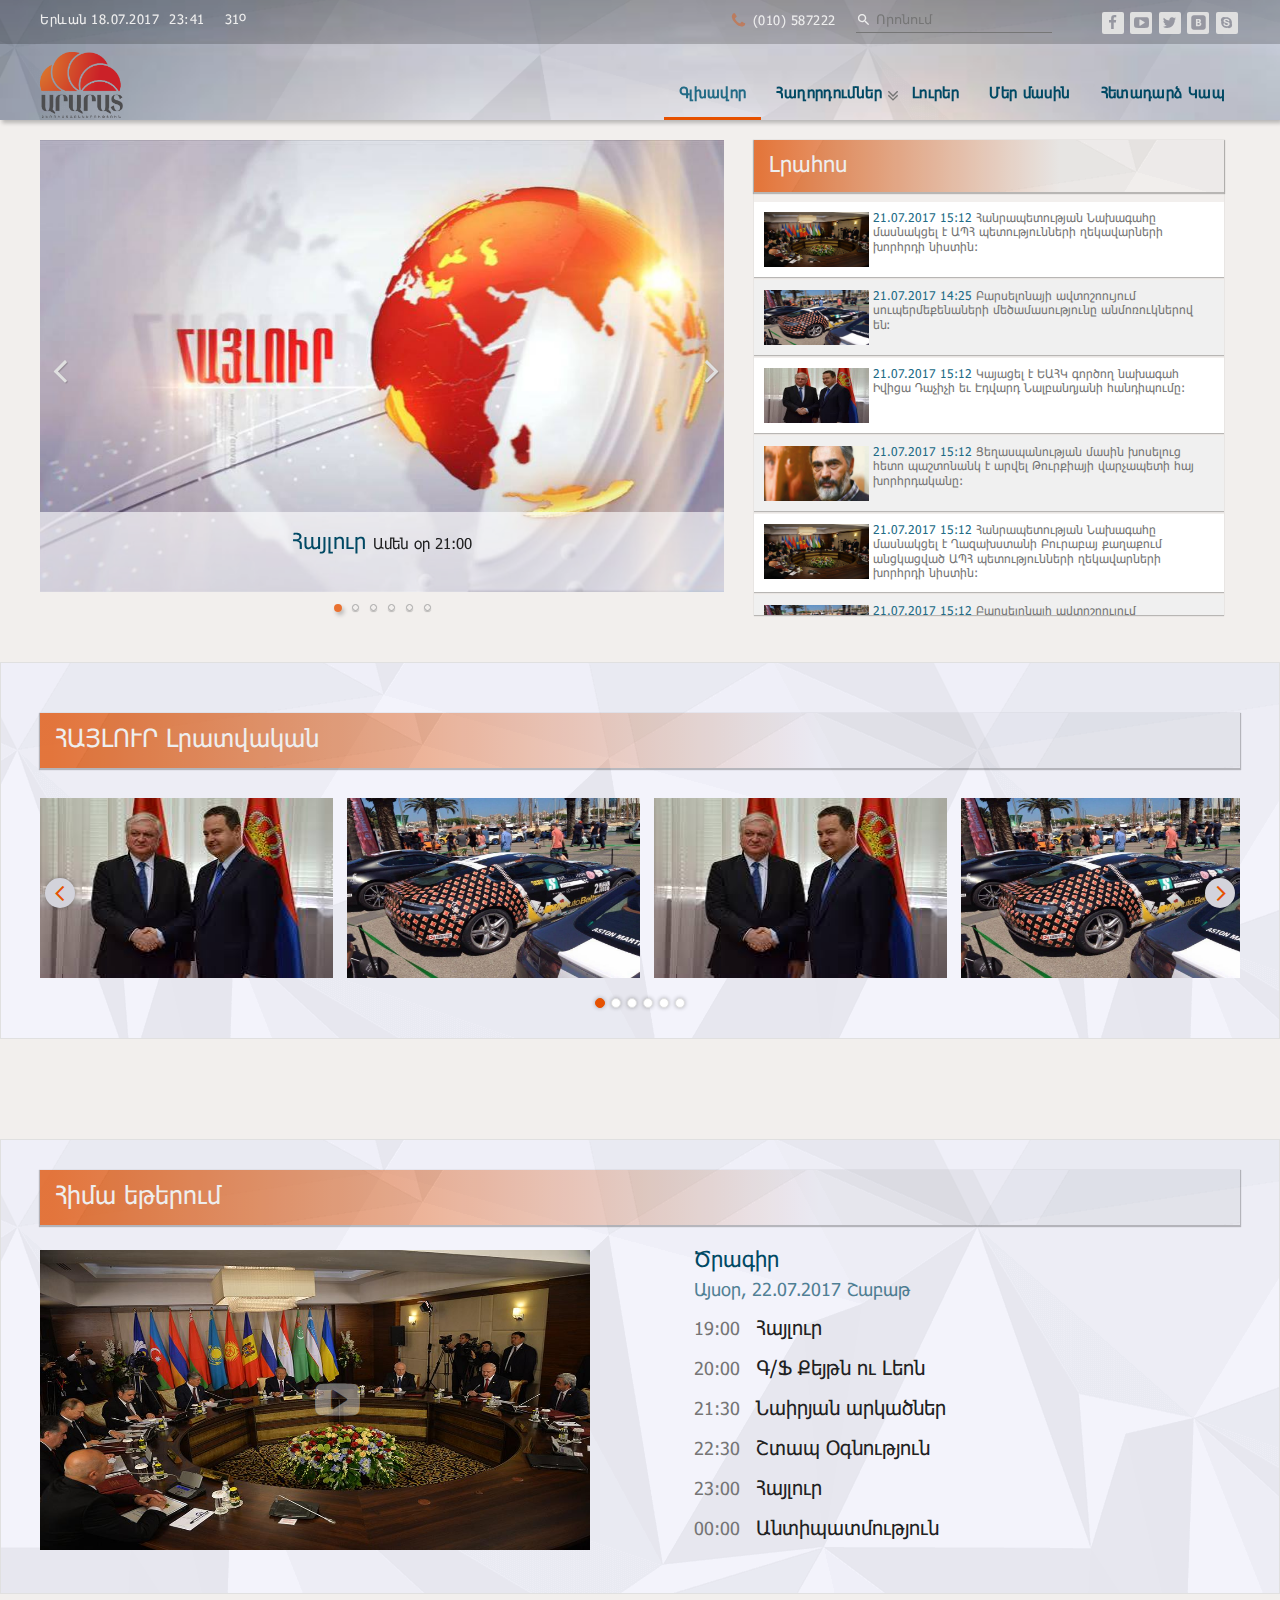
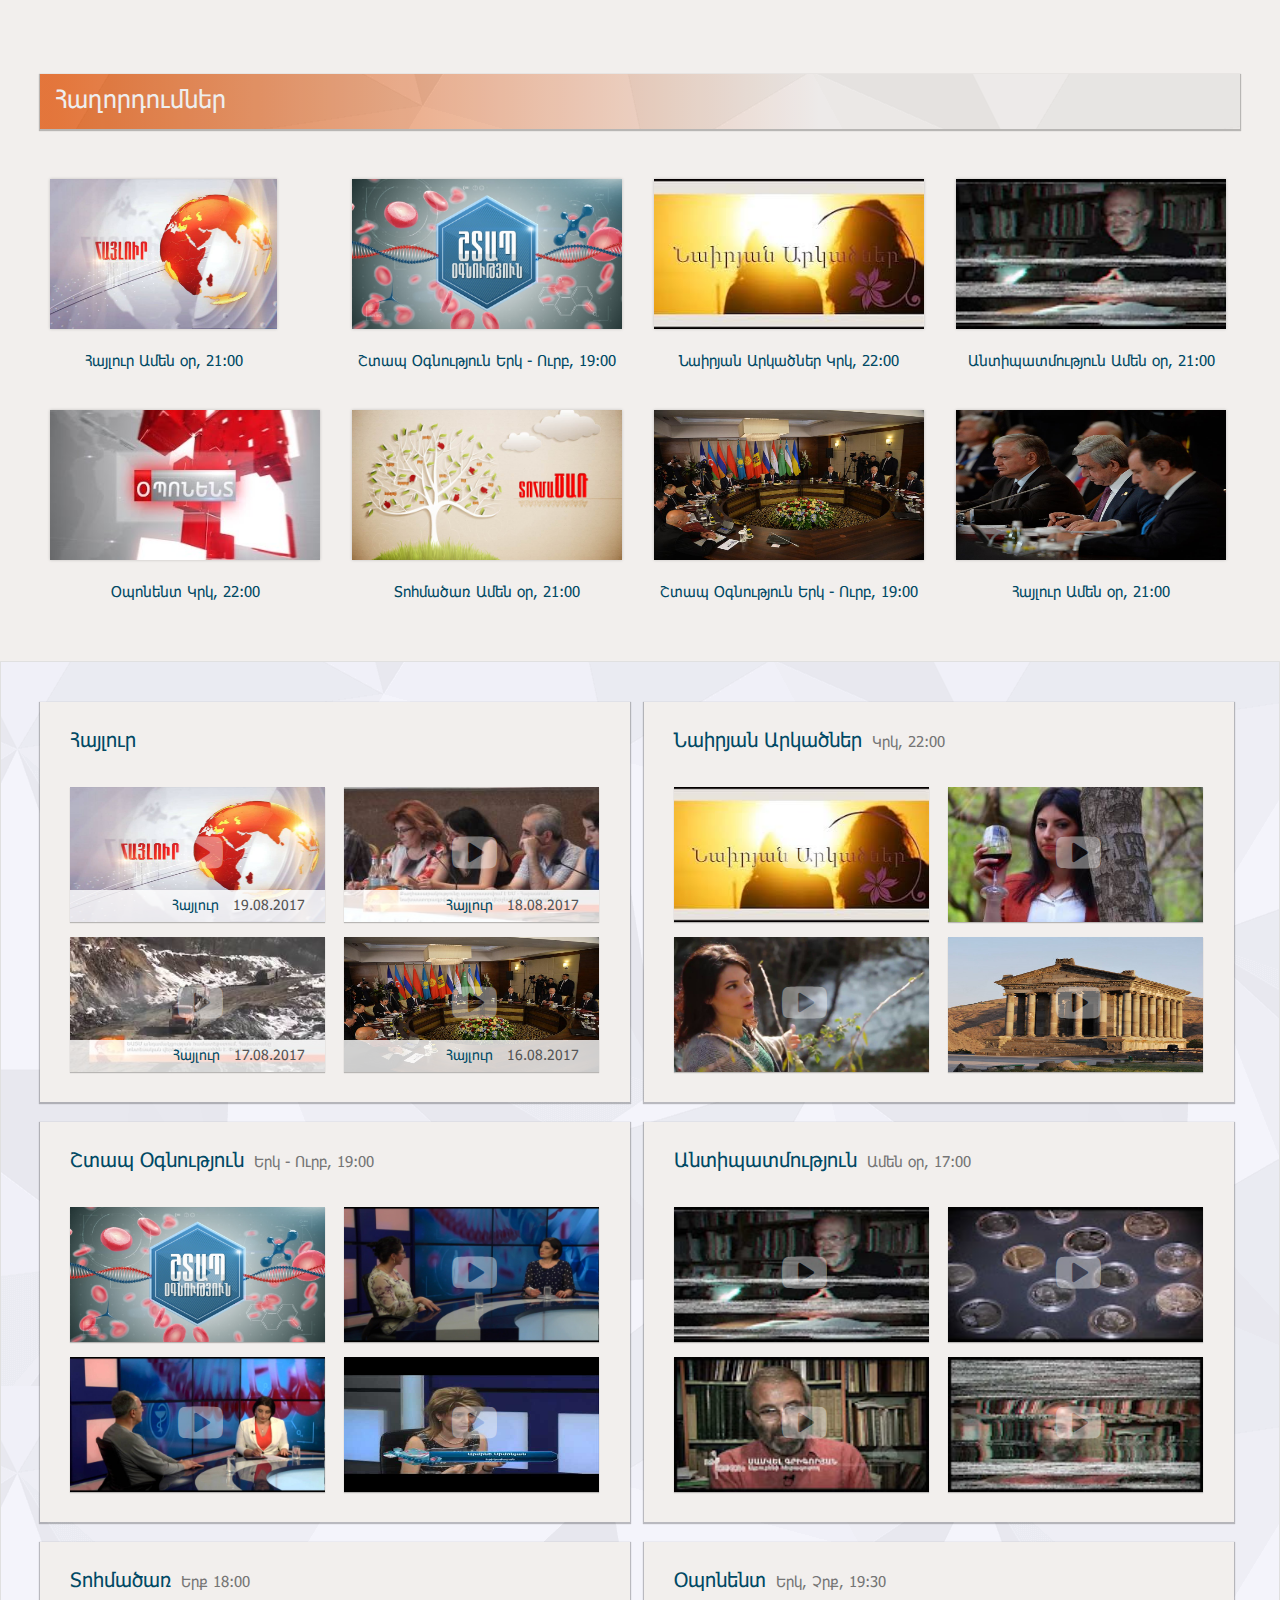
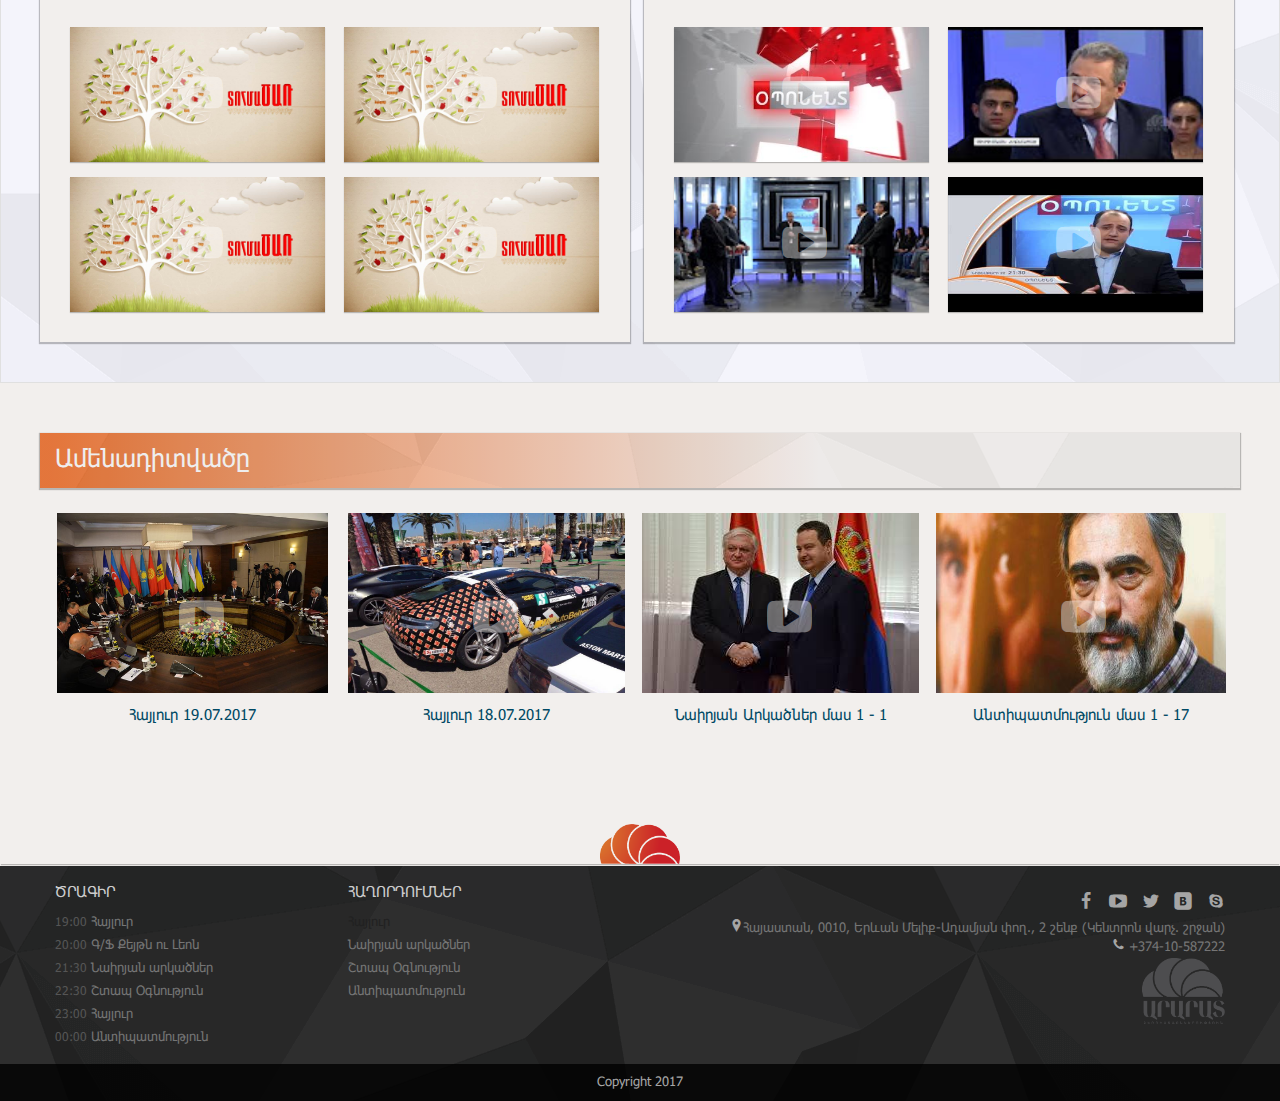
<file: index.html>
<!DOCTYPE html>
<html>
	<head>
		<link rel="stylesheet" type="text/css" href="css/style.css">
		<link rel="stylesheet" type="text/css" href="fotorama.4.6.3/fotorama/fotorama.css">
		<title>Արարատ TV</title>
		<link rel="icon" href="images/logo.png" />
		<meta charset="utf-8">
	</head>

	<body>
		<header>
			<div class="info-container">
				<ul class="container clearfix">
					<li class="date left">Երևան 18.07.2017<span class="time">23:41</span></li>
					<li class="weather left"><span class="deg">31</span></li>
					<li class="currency left">
						<ul>
							<li>
								<span class="currency-name">USD 478.82</span>
							</li>
							<li>
								<span class="currency-name">GBP 622.85</span>
							</li>
							<li>
								<span class="currency-name">EUR 557.59</span>
							</li>
							<li>
								<span class="currency-name">RUB 8.14</span>
							</li>
						</ul>
					</li>
					<li class="right social-icons">
						<a class="icon-facebook" href="#"></a>
						<a class="icon-social-youtube" href="#"></a>
						<a class="icon-twitter" href=""></a>
						<a class="icon-vkontakte" href=""></a>
						<a class="icon-social-skype" href=""></a>
					</li>
					<li class="search right">
						<input type="search" placeholder="Որոնում" /><i class="icon-search"></i>
					</li>
					<li class="phone right">
						<span><i class="icon-phone"></i>(010) 587222</span>
					</li>
				</ul>
			</div>
			<ul class="clearfix container logo-menu">
				<li class="left logo"><a href="index.html"></a></li>
				<li class="right main-menu">
					<ul class="list-inline menu">
						<li class="active">
							<a href="index.html">Գլխավոր</a>
						</li><li class="has-submenu">
							<a>Հաղորդումներ<i class="icon-angle-double-down"></i></a>
							<ul class="submenu list-inline">
								<li class="col-50">
									<h4>Լրատվական</h4>
									<ul class="sublist">
										<li><a href="programs.html">Հայլուր</a></li>
										<li><a href="programs.html">Օրակարգ</a></li>
									</ul>
								</li>
								<li class="col-50">
									<h4>Ճանաչողական</h4>
									<ul class="sublist">
										<li><a href="programs.html">Ճանաչենք Մեր Հայրենիքը</a></li>
										<li><a href="programs.html">Հայորդիներ</a></li>
										<li><a href="programs.html">Անտիպատմություն</a></li>
										<li><a href="programs.html">Նաիրյան Հայրենիք</a></li>
									</ul>
								</li>
							</ul>
						</li><li>
							<a>Լուրեր</a>
						</li><li>
							<a>Մեր մասին</a>
						</li><li>
							<a>Հետադարձ Կապ</a>
						</li>
					</ul>
				</li>
			</ul>
		</header>
		<button id="to_top_btn" class="icon-angle-up"></button>
		<div class="content">
			<div class="container slider-newsfeed">
				<div class="slider col-60">
					<div class="fotorama"
					     data-loop="true"
					     data-width="100%"
					     data-autoplay="false"
					     data-stopautoplayontouch="false"
					     data-arrows="true"
					     data-click="true"
					     data-swipe="true"
					     data-transition="slide">
						<div data-img="images/slide1.jpg">
							<a class="description">
								<h3>Հայլուր <span>Ամեն օր 21:00</span></h3>
							</a>
						</div>
						<div data-img="images/slide2.jpg">
							<a class="description">
								<p>Հանրապետության Նախագահը մասնակցել է ԱՊՀ պետությունների ղեկավարների խորհրդի նիստին:</p>
							</a>
						</div>
						<div data-img="images/slide3.jpg">
							<a class="description">
								<p>Կայացել է ԵԱՀԿ գործող նախագահ Իվիցա Դաչիչի եւ Էդվարդ Նալբանդյանի հանդիպումը:</p>
							</a>
						</div>
						<div data-img="images/slide1.jpg">
							<a class="description">
								<h3>Հայլուր <span>Ամեն օր 21:00</span></h3>
							</a>
						</div>
						<div data-img="images/slide2.jpg">
							<a class="description">
								<p>Հանրապետության Նախագահը մասնակցել է ԱՊՀ պետությունների ղեկավարների խորհրդի նիստին:</p>
							</a>
						</div>
						<div data-img="images/slide3.jpg">
							<a class="description">
								<p>Կայացել է ԵԱՀԿ գործող նախագահ Իվիցա Դաչիչի եւ Էդվարդ Նալբանդյանի հանդիպումը:</p>
							</a>
						</div>
					</div>
				</div>
				<div class="newsfeed col-40">
					<h2 class="heading">Լրահոս</h2>
					<ul>
						<li>
							<a href="#">
								<img src="images/slide2.jpg">
								<p><span class="date">21.07.2017 15:12</span>
									Հանրապետության Նախագահը մասնակցել է ԱՊՀ պետությունների ղեկավարների խորհրդի նիստին:
								</p>
							</a>
						</li>
						<li>
							<a href="#">
								<img src="images/news2.jpg">
								<p><span class="date">21.07.2017 14:25</span>
									Բարսելոնայի ավտոշոույում սուպերմեքենաների մեծամասությունը անմոռուկներով են։ 
								</p>
							</a>
						</li>
						<li>
							<a href="#">
								<img src="images/news3.jpg">
								<p><span class="date">21.07.2017 15:12</span>
									Կայացել է ԵԱՀԿ գործող նախագահ Իվիցա Դաչիչի եւ Էդվարդ Նալբանդյանի հանդիպումը: 
								</p>
							</a>
						</li>
						<li>
							<a href="#">
								<img src="images/news4.jpg">
								<p><span class="date">21.07.2017 15:12</span>
									Ցեղասպանության մասին խոսելուց հետո պաշտոնանկ է արվել Թուրքիայի վարչապետի հայ խորհրդականը:
								</p>
							</a>
						</li>
						<li>
							<a href="#">
								<img src="images/slide2.jpg">
								<p><span class="date">21.07.2017 15:12</span>
									Հանրապետության Նախագահը մասնակցել է Ղազախստանի Բուրաբայ քաղաքում անցկացված ԱՊՀ պետությունների ղեկավարների խորհրդի նիստին:
								</p>
							</a>
						</li>
						<li>
							<a href="#">
								<img src="images/news2.jpg">
								<p><span class="date">21.07.2017 15:12</span>
									Բարսելոնայի ավտոշոույում սուպերմեքենաների մեծամասությունը անմոռուկներով են։ 
								</p>
							</a>
						</li>
						<li>
							<a href="#">
								<img src="images/news3.jpg">
								<p><span class="date">21.07.2017 15:12</span>
									Կայացել է ԵԱՀԿ գործող նախագահ Իվիցա Դաչիչի եւ Էդվարդ Նալբանդյանի հանդիպումը: 
								</p>
							</a>
						</li>
						<li>
							<a href="#">
								<img src="images/news4.jpg">
								<p><span class="date">21.07.2017 15:12</span>
									Ցեղասպանության մասին խոսելուց հետո պաշտոնանկ է արվել Թուրքիայի վարչապետի հայ խորհրդականը:
								</p>
							</a>
						</li>
						<li>
							<a href="#">
								<img src="images/slide2.jpg">
								<p><span class="date">21.07.2017 15:12</span>
									Հանրապետության Նախագահը մասնակցել է Ղազախստանի Բուրաբայ քաղաքում անցկացված ԱՊՀ պետությունների ղեկավարների խորհրդի նիստին:
								</p>
							</a>
						</li>
						<li>
							<a href="#">
								<img src="images/news2.jpg">
								<p><span class="date">21.07.2017 15:12</span>
									Բարսելոնայի ավտոշոույում սուպերմեքենաների մեծամասությունը անմոռուկներով են։ 
								</p>
							</a>
						</li>
						<li>
							<a href="#">
								<img src="images/news3.jpg">
								<p><span class="date">21.07.2017 15:12</span>
									Կայացել է ԵԱՀԿ գործող նախագահ Իվիցա Դաչիչի եւ Էդվարդ Նալբանդյանի հանդիպումը: 
								</p>
							</a>
						</li>
						<li>
							<a href="#">
								<img src="images/news4.jpg">
								<p><span class="date">21.07.2017 15:12</span>
									Ցեղասպանության մասին խոսելուց հետո պաշտոնանկ է արվել Թուրքիայի վարչապետի հայ խորհրդականը:
								</p>
							</a>
						</li>
					</ul>
				</div>
			</div>
			<div class="programs haylur-slider">
				<div class="container">
					<h2 class="heading">ՀԱՅԼՈՒՐ Լրատվական</h2>
					<div class="list_carousel">
						<ul id="haylur_slider">
							<li><a href="#"><img src="images/news3.jpg"/></a></li>
						  	<li><img src="images/news2.jpg"/></li>
						  	<li><img src="images/news3.jpg"/></li>
						  	<li><img src="images/news2.jpg"/></li>
						  	<li><img src="images/news3.jpg"/></li>
						  	<li><img src="images/news2.jpg"/></li>
						  	<li><img src="images/news3.jpg"/></li>
						  	<li><img src="images/news2.jpg"/></li>
						  	<li><img src="images/news3.jpg"/></li>
						  	<li><img src="images/news2.jpg"/></li>
						  	<li><img src="images/news3.jpg"/></li>
						  	<li><img src="images/news2.jpg"/></li>
						  	<li><img src="images/news3.jpg"/></li>
						  	<li><img src="images/news2.jpg"/></li>
						  	<li><img src="images/news3.jpg"/></li>
						  	<li><img src="images/news2.jpg"/></li>
						</ul>
						<div class="clearfix"></div>
						<a id="prev2" class="prev icon-angle-left" href="#"></a> <a id="next2" class="next icon-angle-right" href="#"></a>
						<div id="pager2" class="pager"></div>
					</div>
				</div>
			</div>
			<div class="watch-live">
				<div class="container">
					<h2 class="heading col-100">Հիմա եթերում</h2>
					<div class=" video-live col-50 icon-youtube-play">
						<img src="images/slide2.jpg">
					</div>
					<div class="tv-program col-50">
						<h3>Ծրագիր</h3>
						<h5 class="today">Այսօր, 22.07.2017 Շաբաթ</h5>
						<ul>
							<li>
								<span class="time">19:00</span>
								<span class="program-name">Հայլուր</span>
							</li>
							<li>
								<span class="time">20:00</span>
								<span class="program-name">Գ/Ֆ Քեյթն ու Լեոն</span>
							</li>
							<li>
								<span class="time">21:30</span>
								<span class="program-name">Նաիրյան արկածներ</span>
							</li>
							<li>
								<span class="time">22:30</span>
								<span class="program-name">Շտապ Օգնություն</span>
							</li>
							<li>
								<span class="time">23:00</span>
								<span class="program-name">Հայլուր</span>
							</li>
							<li>
								<span class="time">00:00</span>
								<span class="program-name">Անտիպատմություն</span>
							</li>
							<li>
								<span class="time">00:00</span>
								<span class="program-name">Անտիպատմություն</span>
							</li>
						</ul>
					</div>
				</div>
			</div>
			<div class="programs">
				<h2 class="container heading">Հաղորդումներ</h2>
				<ul class="container programs-list">
					<li class="program col-25">
						<a href="#">
							<div class="main-img">
								<img src="images/slide1.jpg">
								<div class="description">
									<h3>Հայլուր</h3>
									<p>Հանրապետության Նախագահը մասնակցել է ԱՊՀ պետությունների ղեկավարների խորհրդի նիստին:</p>
								</div>
							</div>
							<h4>Հայլուր <span>Ամեն օր, 21:00</span></h4>
						</a>
					</li>
					<li class="program col-25">
						<div class="main-img">
							<img src="images/shtapognutyun1.jpg">
							<div class="description">
								<h3>Շտապ Օգնություն</h3>
								<p>Հանրապետության Նախագահը մասնակցել է ԱՊՀ պետությունների ղեկավարների խորհրդի նիստին:</p>
							</div>
						</div>
						<h4>Շտապ Օգնություն <span>Երկ - Ուրբ, 19:00</span></h4>
					</li>
					<li class="program col-25">
						<div class="main-img">
							<img src="images/nairyan1.jpg">
							<div class="description">
								<h3>Նաիրյան Արկածներ</h3>
								<p>Հանրապետության Նախագահը մասնակցել է ԱՊՀ պետությունների ղեկավարների խորհրդի նիստին:</p>
							</div>
						</div>
						<h4>Նաիրյան Արկածներ <span>Կրկ, 22:00</span></h4>
					</li>
					<li class="program col-25">
						<div class="main-img">
							<img src="images/antipatmutyun1.jpg">
							<div class="description">
								<h3>Հայլուր</h3>
								<p>Հանրապետության Նախագահը մասնակցել է ԱՊՀ պետությունների ղեկավարների խորհրդի նիստին:</p>
							</div>
						</div>
						<h4>Անտիպատմություն <span>Ամեն օր, 21:00</span></h4>
					</li>
					<li class="program col-25">
						<div class="main-img">
							<img src="images/oponent1.jpg">
							<div class="description">
								<h3>Նաիրյան Արկածներ</h3>
								<p>Հանրապետության Նախագահը մասնակցել է ԱՊՀ պետությունների ղեկավարների խորհրդի նիստին:</p>
							</div>
						</div>
						<h4>Օպոնենտ <span>Կրկ, 22:00</span></h4>
					</li>
					<li class="program col-25">
						<div class="main-img">
							<img src="images/tohmacar1.jpg">
							<div class="description">
								<h3>Հայլուր</h3>
								<p>Հանրապետության Նախագահը մասնակցել է ԱՊՀ պետությունների ղեկավարների խորհրդի նիստին:</p>
							</div>
						</div>
						<h4>Տոհմածառ <span>Ամեն օր, 21:00</span></h4>
					</li>
					<li class="program col-25">
						<div class="main-img">
							<img src="images/slide2.jpg">
							<div class="description">
								<h3>Շտապ Օգնություն</h3>
								<p>Հանրապետության Նախագահը մասնակցել է ԱՊՀ պետությունների ղեկավարների խորհրդի նիստին:</p>
							</div>
						</div>
						<h4>Շտապ Օգնություն <span>Երկ - Ուրբ, 19:00</span></h4>
					</li>
					<li class="program col-25">
						<div class="main-img">
							<img src="images/slide3.jpg">
							<div class="description">
								<h3>Հայլուր</h3>
								<p>Հանրապետության Նախագահը մասնակցել է ԱՊՀ պետությունների ղեկավարների խորհրդի նիստին:</p>
							</div>
						</div>
						<h4>Հայլուր <span>Ամեն օր, 21:00</span></h4>
					</li>
				</ul>
				<div class="programs-categories">
					<div class="container">
						<div class="col-50">
							<h3>Հայլուր</h3>
							<ul>
								<li class="col-50 icon-youtube-play">
									<a href="#">
										<img src="images/slide1.jpg">
										<h4 class="title-date">
											<span class="title">Հայլուր</span>
											<span class="date">19.08.2017</span>
										</h4>
									</a>
								</li>
								<li class="col-50 icon-youtube-play">
									<a href="#">
										<img src="images/haylur2.jpg">
										<h4 class="title-date">
											<span class="title">Հայլուր</span>
											<span class="date">18.08.2017</span>
										</h4>
									</a>
								</li>
								<li class="col-50 icon-youtube-play">
									<a href="#">
										<img src="images/haylur3.jpg">
										<h4 class="title-date">
											<span class="title">Հայլուր</span>
											<span class="date">17.08.2017</span>
										</h4>
									</a>
								</li>
								<li class="col-50 icon-youtube-play">
									<a href="#">
										<img src="images/slide2.jpg">
										<h4 class="title-date">
											<span class="title">Հայլուր</span>
											<span class="date">16.08.2017</span>
										</h4>
									</a>
								</li>
							</ul>
						</div>
						<div class="col-50">
							<h3>Նաիրյան Արկածներ<span>Կրկ, 22:00</span></h3>
							<ul>
								<li class="col-50 icon-youtube-play">
									<img src="images/nairyan1.jpg">
								</li>
								<li class="col-50 icon-youtube-play">
									<img src="images/nairyan2.jpg">
								</li>
								<li class="col-50 icon-youtube-play">
									<img src="images/nairyan3.jpg">
								</li>
								<li class="col-50 icon-youtube-play">
									<img src="images/nairyan4.jpg">
								</li>
							</ul>
						</div>
						<div class="col-50">
							<h3>Շտապ Օգնություն<span>Երկ - Ուրբ, 19:00</span></h3>
							<ul>
								<li class="col-50 icon-youtube-play">
									<img src="images/shtapognutyun1.jpg">
								</li>
								<li class="col-50 icon-youtube-play">
									<img src="images/shtapognutyun2.jpg">
								</li>
								<li class="col-50 icon-youtube-play">
									<img src="images/shtapognutyun3.jpg">
								</li>
								<li class="col-50 icon-youtube-play">
									<img src="images/shtapognutyun4.jpg">
								</li>
							</ul>
						</div>
						<div class="col-50">
							<h3>Անտիպատմություն<span>Ամեն օր, 17:00</span></h3>
							<ul>
								<li class="col-50 icon-youtube-play">
									<img src="images/antipatmutyun1.jpg">
								</li>
								<li class="col-50 icon-youtube-play">
									<img src="images/antipatmutyun2.jpg">
								</li>
								<li class="col-50 icon-youtube-play">
									<img src="images/antipatmutyun3.jpg">
								</li>
								<li class="col-50 icon-youtube-play">
									<img src="images/antipatmutyun4.jpg">
								</li>
							</ul>
						</div>
						<div class="col-50">
							<h3>Տոհմածառ<span>Երք 18:00</span></h3>
							<ul>
								<li class="col-50 icon-youtube-play">
									<img src="images/tohmacar1.jpg">
								</li>
								<li class="col-50 icon-youtube-play">
									<img src="images/tohmacar1.jpg">
								</li>
								<li class="col-50 icon-youtube-play">
									<img src="images/tohmacar1.jpg">
								</li>
								<li class="col-50 icon-youtube-play">
									<img src="images/tohmacar1.jpg">
								</li>
							</ul>
						</div>
						<div class="col-50">
							<h3>Օպոնենտ<span>Երկ, Չրք, 19:30</span></h3>
							<ul>
								<li class="col-50 icon-youtube-play">
									<img src="images/oponent1.jpg">
								</li>
								<li class="col-50 icon-youtube-play">
									<img src="images/oponent2.jpg">
								</li>
								<li class="col-50 icon-youtube-play">
									<img src="images/oponent3.jpg">
								</li>
								<li class="col-50 icon-youtube-play">
									<img src="images/oponent4.jpg">
								</li>
							</ul>
						</div>
					</div>
				</div>
			</div>
			<div class="best-watch-list">
				<div class="container">
					<h2 class="heading">Ամենադիտվածը</h2>
					<ul class="list-inline">
						<li class="col-25 icon-youtube-play">
							<a href="#">
								<img src="images/slide2.jpg">
								<h2 class="program-name">Հայլուր 19.07.2017</h2>
							</a>
						</li>
						<li class="col-25 icon-youtube-play">
							<img src="images/news2.jpg">
							<h2 class="program-name">Հայլուր 18.07.2017</h2>
						</li>
						<li class="col-25 icon-youtube-play">
							<img src="images/news3.jpg">
							<h2 class="program-name">Նաիրյան Արկածներ մաս 1 - 1 </h2>
						</li>
						<li class="col-25 icon-youtube-play">
							<img src="images/news4.jpg">
							<h2 class="program-name">Անտիպատմություն մաս 1 - 17</h2>
						</li>
					</ul>
				</div>
			</div>
		</div>
		<span class="seperator"></span>
		<footer>
			<ul class="container clearfix footer-menu">
				<li class="left">
					<h3>Ծրագիր</h3>
					<ul class="sublist">
						<li>
							<span class="time">19:00</span>
							<span class="program-name">Հայլուր</span>
						</li>
						<li>
							<span class="time">20:00</span>
							<span class="program-name">Գ/Ֆ Քեյթն ու Լեոն</span>
						</li>
						<li>
							<span class="time">21:30</span>
							<span class="program-name">Նաիրյան արկածներ</span>
						</li>
						<li>
							<span class="time">22:30</span>
							<span class="program-name">Շտապ Օգնություն</span>
						</li>
						<li>
							<span class="time">23:00</span>
							<span class="program-name">Հայլուր</span>
						</li>
						<li>
							<span class="time">00:00</span>
							<span class="program-name">Անտիպատմություն</span>
						</li>
					</ul>
				</li>
				<li class="left">
					<h3>Հաղորդումներ</h3>
					<ul class="sublist">
						<li>
							<a href="#"><span class="program-name">Հայլուր</span></a>
						</li>
						<li>
							<span class="program-name">Նաիրյան արկածներ</span>
						</li>
						<li>
							<span class="program-name">Շտապ Օգնություն</span>
						</li>
						<li>
							<span class="program-name">Անտիպատմություն</span>
						</li>
					</ul>
				</li>
				<li class="right">
					<ul class="list-inline menu">
						<li class="social-icon"><a class="icon-facebook" href="#"></a></li>
						<li class="social-icon"><a class="icon-social-youtube" href="#"></a></li>
						<li class="social-icon"><a class="icon-twitter" href="#"></a></li>
						<li class="social-icon"><a class="icon-vkontakte" href="#"></a></li>
						<li class="social-icon"><a class="icon-social-skype" href="#"></a></li>
					</ul>
					<h5><i class="icon-location"></i>Հայաստան, 0010, Երևան Մելիք-Ադամյան փող., 2 շենք (Կենտրոն վարչ. շրջան)</h5>
					<h5><i class="icon-phone"></i> +374-10-587222</h5>
					<span class="footer-logo"></span>
				</li>
			</ul>
			<div class="copyright">
				<h6>Copyright 2017</h6>
			</div>
			<script type="text/javascript" src="js/jquery-3.2.1.js"></script>
			<script type="text/javascript" src="fotorama.4.6.3/fotorama/fotorama.js"></script>
			<script type="text/javascript" src="js/carouFredSel/jquery.carouFredSel-6.2.1.js"></script>

			<script type="text/javascript" src="js/main.js"></script>
		</footer>
	</body>
</html>
</file>
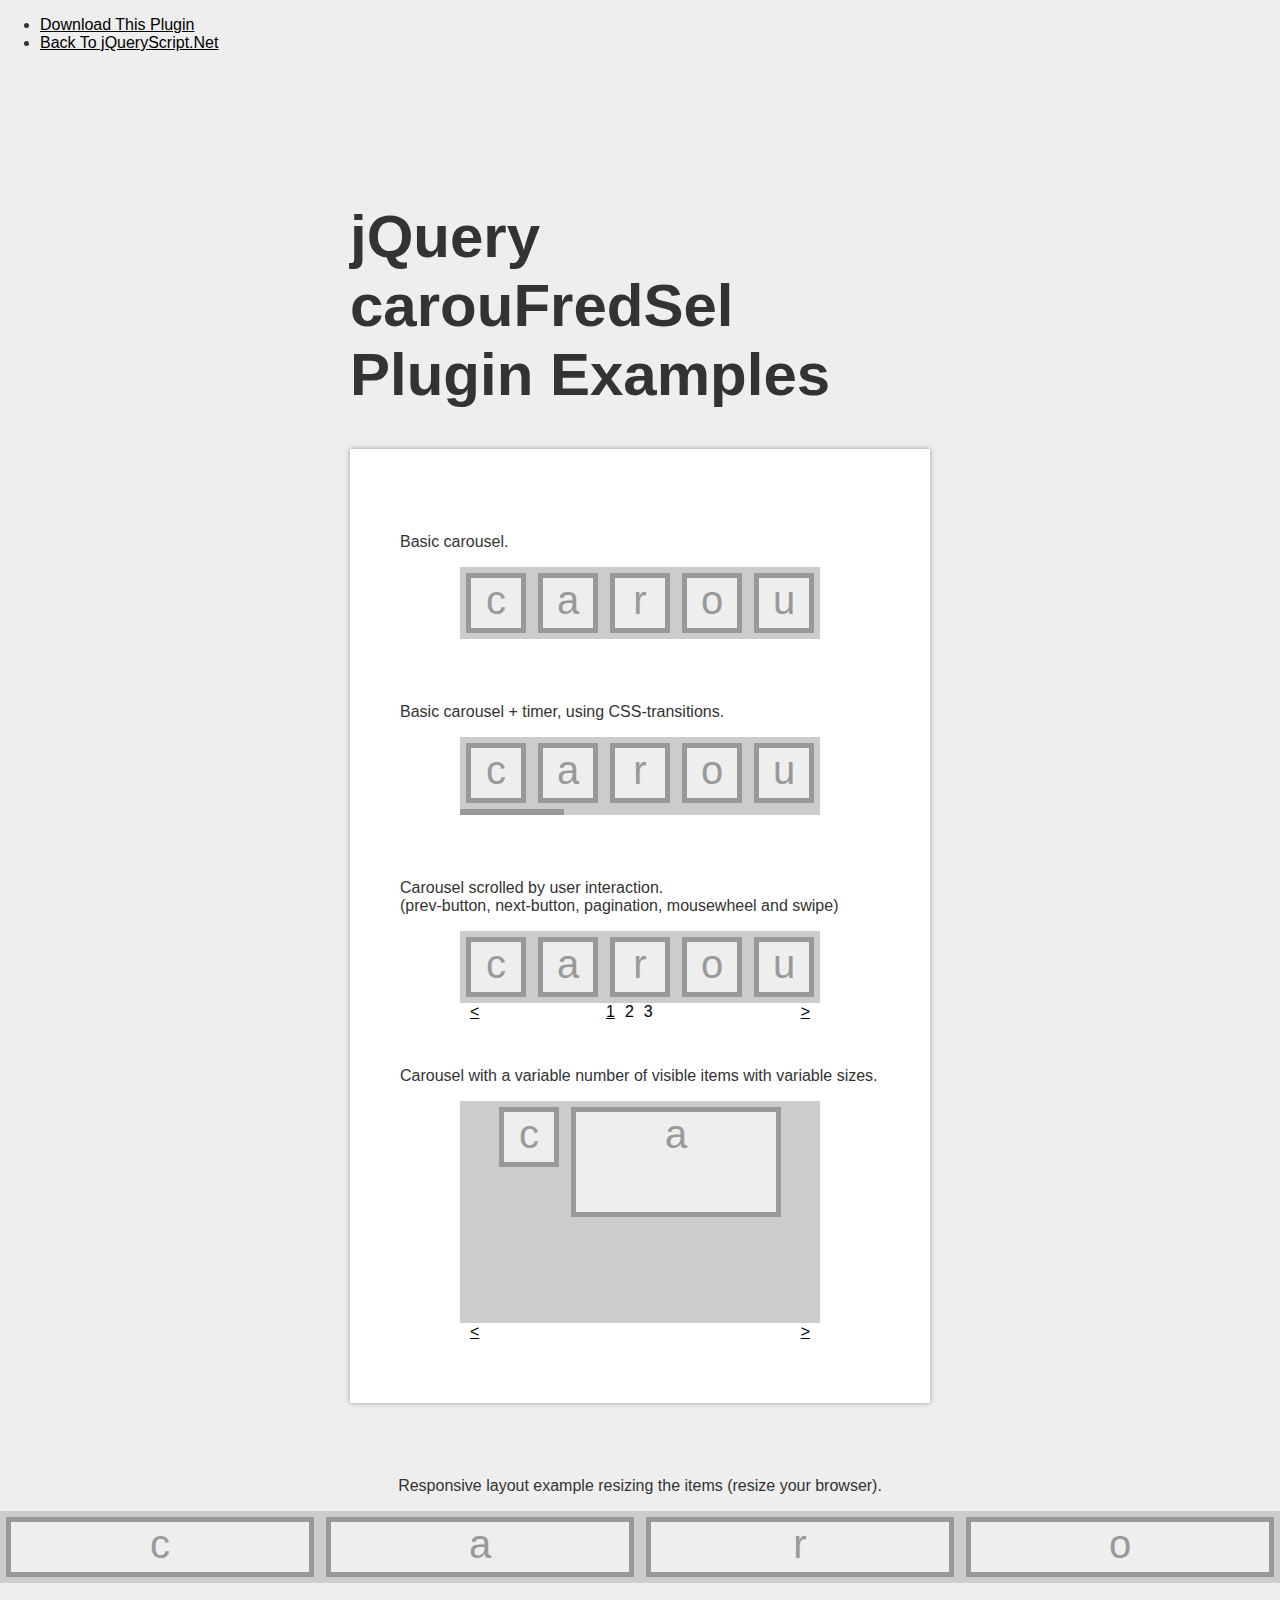
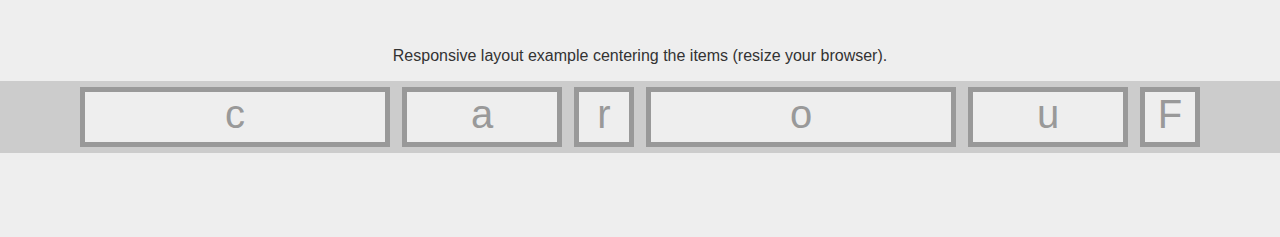
<file: js/carouFredSel/index.html>
<!DOCTYPE html PUBLIC "-//W3C//DTD XHTML 1.0 Transitional//EN" "http://www.w3.org/TR/xhtml1/DTD/xhtml1-transitional.dtd">
<html xmlns="http://www.w3.org/1999/xhtml">
<head>
<meta http-equiv="content-type" content="text/html;charset=iso-8859-1" />
<meta name="author" content="caroufredsel.dev7studios.com" />
<title>jQuery carouFredSel Plugin Examples</title>

<!-- include jQuery + carouFredSel plugin -->
<script type="text/javascript" language="javascript" src="http://ajax.googleapis.com/ajax/libs/jquery/1.8.2/jquery.min.js"></script>
<script type="text/javascript" language="javascript" src="jquery.carouFredSel-6.2.1-packed.js"></script>

<!-- optionally include helper plugins -->
<script type="text/javascript" language="javascript" src="helper-plugins/jquery.mousewheel.min.js"></script>
<script type="text/javascript" language="javascript" src="helper-plugins/jquery.touchSwipe.min.js"></script>
<script type="text/javascript" language="javascript" src="helper-plugins/jquery.transit.min.js"></script>
<script type="text/javascript" language="javascript" src="helper-plugins/jquery.ba-throttle-debounce.min.js"></script>

<!-- fire plugin onDocumentReady -->
<script type="text/javascript" language="javascript">
			$(function() {

				//	Basic carousel, no options
				$('#foo0').carouFredSel();

				//	Basic carousel + timer, using CSS-transitions
				$('#foo1').carouFredSel({
					auto: {
						pauseOnHover: 'resume',
						progress: '#timer1'
					}
				}, {
					transition: true
				});

				//	Scrolled by user interaction
				$('#foo2').carouFredSel({
					auto: false,
					prev: '#prev2',
					next: '#next2',
					pagination: "#pager2",
					mousewheel: true,
					swipe: {
						onMouse: true,
						onTouch: true
					}
				});

				//	Variable number of visible items with variable sizes
				$('#foo3').carouFredSel({
					width: 360,
					height: 'auto',
					prev: '#prev3',
					next: '#next3',
					auto: false
				});

				//	Responsive layout, resizing the items
				$('#foo4').carouFredSel({
					responsive: true,
					width: '100%',
					scroll: 2,
					items: {
						width: 400,
					//	height: '30%',	//	optionally resize item-height
						visible: {
							min: 2,
							max: 6
						}
					}
				});

				//	Fuild layout, centering the items
				$('#foo5').carouFredSel({
					width: '100%',
					scroll: 2
				});

			});
		</script>
<style type="text/css" media="all">
html, body {
padding: 0;
margin: 0;
}
body, div, p {
font-family: Arial, Helvetica, Verdana;
color: #333;
}
body {
background-color: #eee;
}
h1 {
font-size: 60px;
}
a, a:link, a:active, a:visited {
color: black;
text-decoration: underline;
}
a:hover {
color: #9E1F63;
}
#intro {
width: 580px;
margin: 0 auto;
}
.wrapper {
background-color: white;
width: 480px;
margin: 40px auto;
padding: 50px;
box-shadow: 0 0 5px #999;
}
.list_carousel {
background-color: #ccc;
margin: 0 0 30px 60px;
width: 360px;
}
.list_carousel ul {
margin: 0;
padding: 0;
list-style: none;
display: block;
}
.list_carousel li {
font-size: 40px;
color: #999;
text-align: center;
background-color: #eee;
border: 5px solid #999;
width: 50px;
height: 50px;
padding: 0;
margin: 6px;
display: block;
float: left;
}
.list_carousel.responsive {
width: auto;
margin-left: 0;
}
.clearfix {
float: none;
clear: both;
}
.prev {
float: left;
margin-left: 10px;
}
.next {
float: right;
margin-right: 10px;
}
.pager {
float: left;
width: 300px;
text-align: center;
}
.pager a {
margin: 0 5px;
text-decoration: none;
}
.pager a.selected {
text-decoration: underline;
}
.timer {
background-color: #999;
height: 6px;
width: 0px;
}
</style>
<link href="http://www.jqueryscript.net/css/jquerysctipttop.css" rel="stylesheet" type="text/css">
</head>
<body>
<div id="jquery-script-menu">
<div class="jquery-script-center">
<ul>
<li><a href="http://www.jqueryscript.net/slideshow/Circular-Responsive-Slideshow-Plugin-carouFredSel.html">Download This Plugin</a></li>
<li><a href="http://www.jqueryscript.net/">Back To jQueryScript.Net</a></li>
</ul>
<div class="jquery-script-ads"><script type="text/javascript"><!--
google_ad_client = "ca-pub-2783044520727903";
/* jQuery_demo */
google_ad_slot = "2780937993";
google_ad_width = 728;
google_ad_height = 90;
//-->
</script>
<script type="text/javascript"
src="http://pagead2.googlesyndication.com/pagead/show_ads.js">
</script></div>
<div class="jquery-script-clear"></div>
</div>
</div>
<div id="intro" style="margin-top:150px;">
<h1>jQuery carouFredSel Plugin Examples</h1>
</div>
<div class="wrapper"> <br />
<p>Basic carousel.</p>
<div class="list_carousel">
<ul id="foo0">
<li>c</li>
<li>a</li>
<li>r</li>
<li>o</li>
<li>u</li>
<li>F</li>
<li>r</li>
<li>e</li>
<li>d</li>
<li>S</li>
<li>e</li>
<li>l</li>
<li> </li>
</ul>
<div class="clearfix"></div>
</div>
<br />
<p>Basic carousel + timer, using CSS-transitions.</p>
<div class="list_carousel">
<ul id="foo1">
<li>c</li>
<li>a</li>
<li>r</li>
<li>o</li>
<li>u</li>
<li>F</li>
<li>r</li>
<li>e</li>
<li>d</li>
<li>S</li>
<li>e</li>
<li>l</li>
<li> </li>
</ul>
<div class="clearfix"></div>
<div id="timer1" class="timer"></div>
</div>
<br />
<p>Carousel scrolled by user interaction.<br />
(prev-button, next-button, pagination, mousewheel and swipe)</p>
<div class="list_carousel">
<ul id="foo2">
<li>c</li>
<li>a</li>
<li>r</li>
<li>o</li>
<li>u</li>
<li>F</li>
<li>r</li>
<li>e</li>
<li>d</li>
<li>S</li>
<li>e</li>
<li>l</li>
<li> </li>
</ul>
<div class="clearfix"></div>
<a id="prev2" class="prev" href="#">&lt;</a> <a id="next2" class="next" href="#">&gt;</a>
<div id="pager2" class="pager"></div>
</div>
<br />
<p>Carousel with a variable number of visible items with variable sizes.</p>
<div class="list_carousel">
<ul id="foo3">
<li style="width: 50px; height: 50px;">c</li>
<li style="width: 200px; height: 100px;">a</li>
<li style="width: 50px; height: 150px;">r</li>
<li style="width: 50px; height: 200px;">o</li>
<li style="width: 50px; height: 150px;">u</li>
<li style="width: 100px; height: 100px;">F</li>
<li style="width: 250px; height: 50px;">r</li>
<li style="width: 150px; height: 100px;">e</li>
<li style="width: 150px; height: 150px;">d</li>
<li style="width: 50px; height: 200px;">S</li>
<li style="width: 100px; height: 150px;">e</li>
<li style="width: 150px; height: 100px;">l</li>
<li style="width: 200px; height: 50px;"> </li>
</ul>
<div class="clearfix"></div>
<a id="prev3" class="prev" href="#">&lt;</a> <a id="next3" class="next" href="#">&gt;</a> </div>
</div>
<br />
<p style="text-align: center;">Responsive layout example resizing the items (resize your browser).</p>
<div class="list_carousel responsive">
<ul id="foo4">
<li>c</li>
<li>a</li>
<li>r</li>
<li>o</li>
<li>u</li>
<li>F</li>
<li>r</li>
<li>e</li>
<li>d</li>
<li>S</li>
<li>e</li>
<li>l</li>
<li> </li>
</ul>
<div class="clearfix"></div>
</div>
<br />
<p style="text-align: center;">Responsive layout example centering the items (resize your browser).</p>
<div class="list_carousel responsive" >
<ul id="foo5">
<li style="width: 300px;">c</li>
<li style="width: 150px;">a</li>
<li>r</li>
<li style="width: 300px;">o</li>
<li style="width: 150px;">u</li>
<li>F</li>
<li style="width: 300px;">r</li>
<li style="width: 150px;">e</li>
<li>d</li>
<li style="width: 400px;">S</li>
<li style="width: 150px;">e</li>
<li>l</li>
<li> </li>
</ul>
<div class="clearfix"></div>
</div>
<br />
<br />
<br />
<script type="text/javascript">

  var _gaq = _gaq || [];
  _gaq.push(['_setAccount', 'UA-36251023-1']);
  _gaq.push(['_setDomainName', 'jqueryscript.net']);
  _gaq.push(['_trackPageview']);

  (function() {
    var ga = document.createElement('script'); ga.type = 'text/javascript'; ga.async = true;
    ga.src = ('https:' == document.location.protocol ? 'https://ssl' : 'http://www') + '.google-analytics.com/ga.js';
    var s = document.getElementsByTagName('script')[0]; s.parentNode.insertBefore(ga, s);
  })();

</script>
</body>
</html>
</file>
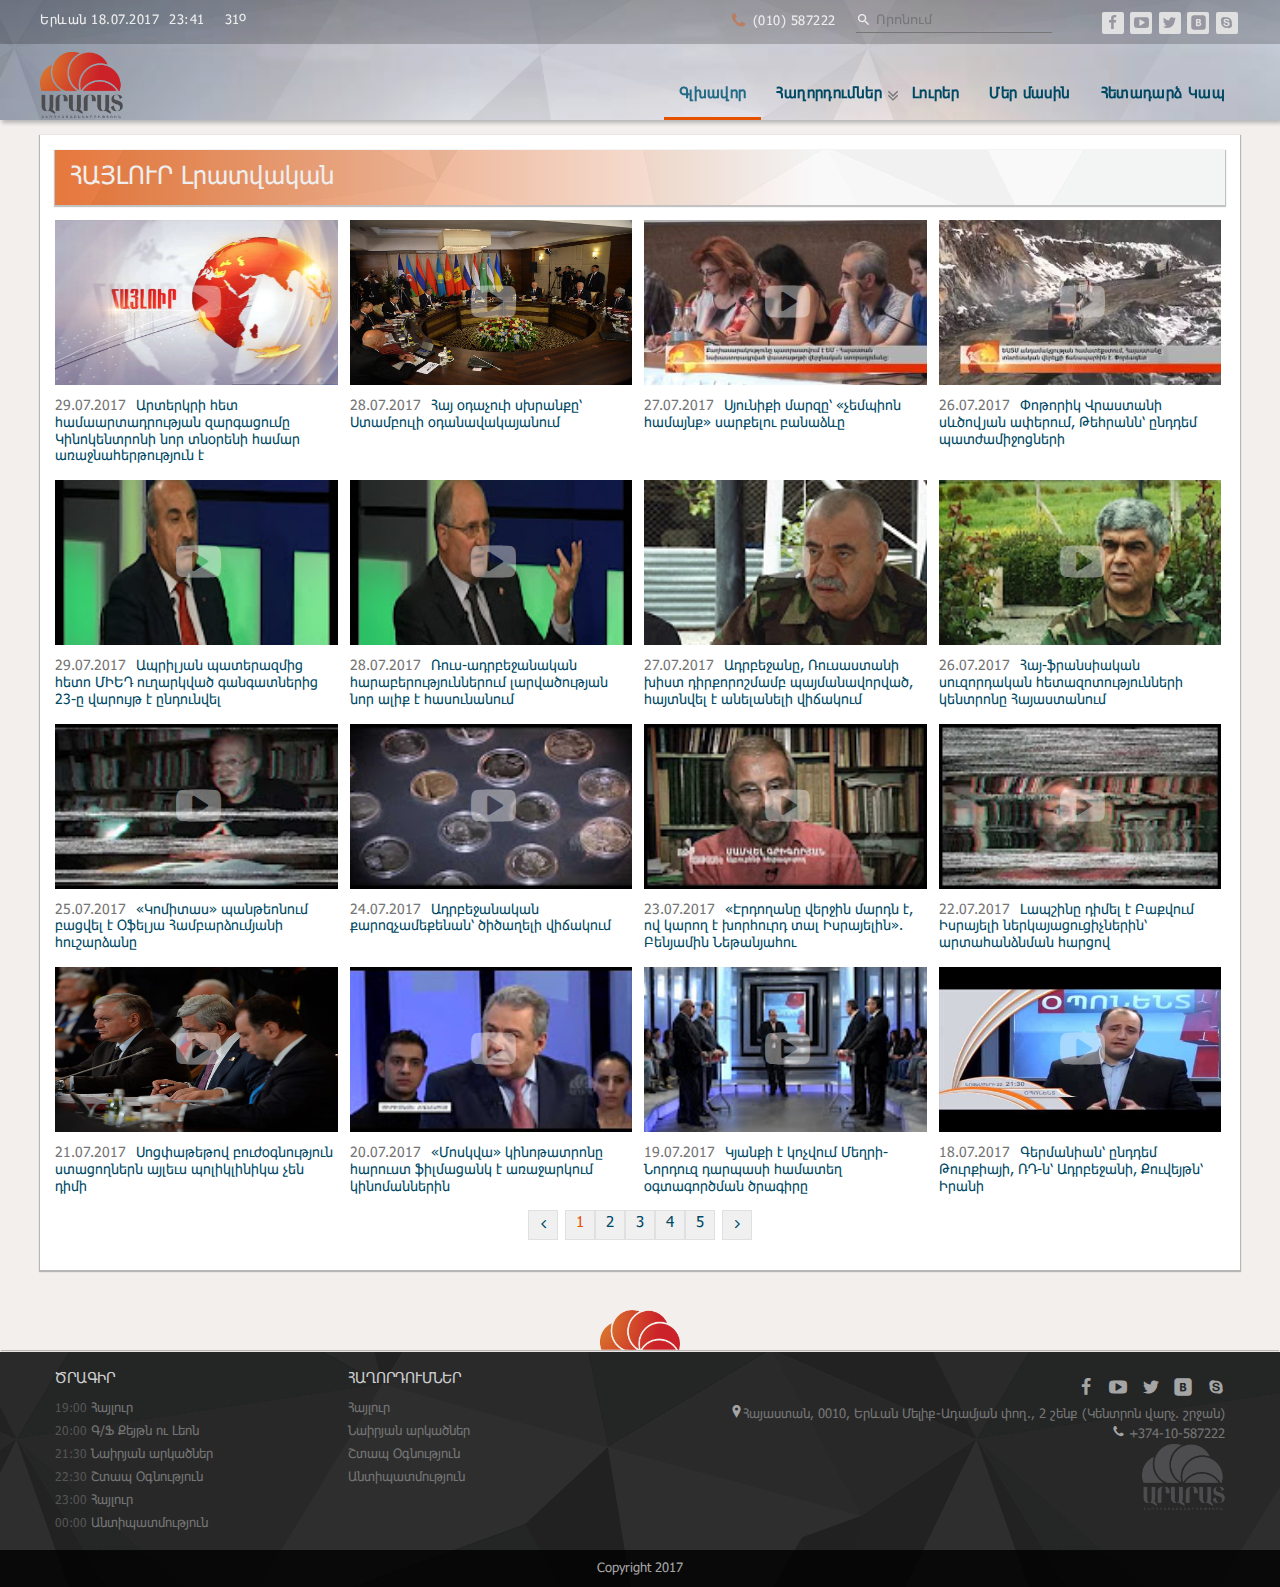
<file: programs.html>
<!DOCTYPE html>
<html>
	<head>
		<link rel="stylesheet" type="text/css" href="css/style.css">
		<link rel="stylesheet" type="text/css" href="fotorama.4.6.3/fotorama/fotorama.css">
		<title>Հայլուր Լրատվական</title>
		<link rel="icon" href="images/logo.png" />
		<meta charset="utf-8">
	</head>

	<body class="programs-categories">
		<header>
			<div class="info-container">
				<ul class="container clearfix">
					<li class="date left">Երևան 18.07.2017<span class="time">23:41</span></li>
					<li class="weather left"><span class="deg">31</span></li>
					<li class="currency left">
						<ul>
							<li>
								<span class="currency-name">USD 478.82</span>
							</li>
							<li>
								<span class="currency-name">GBP 622.85</span>
							</li>
							<li>
								<span class="currency-name">EUR 557.59</span>
							</li>
							<li>
								<span class="currency-name">RUB 8.14</span>
							</li>
						</ul>
					</li>
					<li class="right social-icons">
						<a class="icon-facebook" href="#"></a>
						<a class="icon-social-youtube" href="#"></a>
						<a class="icon-twitter" href=""></a>
						<a class="icon-vkontakte" href=""></a>
						<a class="icon-social-skype" href=""></a>
					</li>
					<li class="search right">
						<input type="search" placeholder="Որոնում" /><i class="icon-search"></i>
					</li>
					<li class="phone right">
						<span><i class="icon-phone"></i>(010) 587222</span>
					</li>
				</ul>
			</div>
			<ul class="clearfix container logo-menu">
				<li class="left logo"><a href="index.html"></a></li>
				<li class="right main-menu">
					<ul class="list-inline menu">
						<li class="active">
							<a href="index.html">Գլխավոր</a>
						</li><li class="has-submenu">
							<a>Հաղորդումներ<i class="icon-angle-double-down"></i></a>
							<ul class="submenu list-inline">
								<li class="col-50">
									<h4>Լրատվական</h4>
									<ul class="sublist">
										<li><a href="programs.html">Հայլուր</a></li>
										<li><a href="programs.html">Օրակարգ</a></li>
									</ul>
								</li>
								<li class="col-50">
									<h4>Ճանաչողական</h4>
									<ul class="sublist">
										<li><a href="programs.html">Ճանաչենք Մեր Հայրենիքը</a></li>
										<li><a href="programs.html">Հայորդիներ</a></li>
										<li><a href="programs.html">Անտիպատմություն</a></li>
										<li><a href="programs.html">Նաիրյան Հայրենիք</a></li>
									</ul>
								</li>
							</ul>
						</li><li>
							<a>Լուրեր</a>
						</li><li>
							<a>Մեր մասին</a>
						</li><li>
							<a>Հետադարձ Կապ</a>
						</li>
					</ul>
				</li>
			</ul>
		</header>
		<button id="to_top_btn" class="icon-angle-up"></button>
		<div class="content">
			<div class="all-list-programs">
				<div class="container">
					<h2 class="heading">ՀԱՅԼՈՒՐ Լրատվական</h2>
					<ul class="program-last-videos list-inline">
						<li class="col-25">
						   <a href="show.html">
								<div class="icon-youtube-play">
									<img src="images/slide1.jpg">
								</div>
								<h3><span class="date">29.07.2017</span>Արտերկրի հետ համաարտադրության զարգացումը Կինոկենտրոնի նոր տնօրենի համար առաջնահերթություն է</h3>
							</a>
						</li>
						<li class="col-25">
						   <a href="show.html">
								<div class="icon-youtube-play">
									<img src="images/slide2.jpg">
								</div>
								<h3><span class="date">28.07.2017</span>Հայ օդաչուի սխրանքը՝ Ստամբուլի օդանավակայանում</h3>
							</a>
						</li>
						<li class="col-25">
						   <a href="show.html">
								<div class="icon-youtube-play">
									<img src="images/haylur2.jpg">
								</div>
								<h3><span class="date">27.07.2017</span>Սյունիքի մարզը՝ «չեմպիոն համայնք» սարքելու բանաձևը</h3>
							</a>
						</li>
						<li class="col-25">
						   <a href="show.html">
								<div class="icon-youtube-play">
									<img src="images/haylur3.jpg">
								</div>
								<h3><span class="date">26.07.2017</span>Փոթորիկ Վրաստանի սևծովյան ափերում, Թեհրանն՝ ընդդեմ պատժամիջոցների</h3>
							</a>
						</li>
						<li class="col-25">
						   <a href="show.html">
								<div class="icon-youtube-play">
									<img src="images/orakarg1.jpg">
								</div>
								<h3><span class="date">29.07.2017</span>Ապրիլյան պատերազմից հետո ՄԻԵԴ ուղարկված գանգատներից 23-ը վարույթ է ընդունվել</h3>
							</a>
						</li>
						<li class="col-25">
						   <a href="show.html">
								<div class="icon-youtube-play">
									<img src="images/orakarg2.jpg">
								</div>
								<h3><span class="date">28.07.2017</span>Ռուս-ադրբեջանական հարաբերություններում լարվածության նոր ալիք է հասունանում</h3>
							</a>
						</li>
						<li class="col-25">
						   <a href="show.html">
								<div class="icon-youtube-play">
									<img src="images/orakarg3.jpg">
								</div>
								<h3><span class="date">27.07.2017</span>Ադրբեջանը, Ռուսաստանի խիստ դիրքորոշմամբ պայմանավորված, հայտնվել է անելանելի վիճակում</h3>
							</a>
						</li>
						<li class="col-25">
						   <a href="show.html">
								<div class="icon-youtube-play">
									<img src="images/orakarg4.jpg">
								</div>
								<h3><span class="date">26.07.2017</span>Հայ-ֆրանսիական սուզորդական հետազոտությունների կենտրոնը Հայաստանում </h3>
							</a>
						</li>								
						<li class="col-25">
						   <a href="show.html">
								<div class="icon-youtube-play">
									<img src="images/antipatmutyun1.jpg">
								</div>
								<h3><span class="date">25.07.2017</span>«Կոմիտաս» պանթեոնում բացվել է Օֆելյա Համբարձումյանի հուշարձանը</h3>
							</a>
						</li>
						<li class="col-25">
						   <a href="show.html">
								<div class="icon-youtube-play">
									<img src="images/antipatmutyun2.jpg">
								</div>
								<h3><span class="date">24.07.2017</span>Ադրբեջանական քարոզչամեքենան՝ ծիծաղելի վիճակում</h3>
							</a>
						</li>
						<li class="col-25">
						   <a href="show.html">
								<div class="icon-youtube-play">
									<img src="images/antipatmutyun3.jpg">
								</div>
								<h3><span class="date">23.07.2017</span>«Էրդողանը վերջին մարդն է, ով կարող է խորհուրդ տալ Իսրայելին». Բենյամին Նեթանյահու</h3>
							</a>
						</li>
						<li class="col-25">
						   <a href="show.html">
								<div class="icon-youtube-play">
									<img src="images/antipatmutyun4.jpg">
								</div>
								<h3><span class="date">22.07.2017</span>Լապշինը դիմել է Բաքվում Իսրայելի ներկայացուցիչներին՝ արտահանձնման հարցով</h3>
							</a>
						</li>
						<li class="col-25">
						   <a href="show.html">
								<div class="icon-youtube-play">
									<img src="images/slide3.jpg">
								</div>
								<h3><span class="date">21.07.2017</span>Սոցփաթեթով բուժօգնություն ստացողներն այլեւս պոլիկլինիկա չեն դիմի</h3>
							</a>
						</li>
						<li class="col-25">
						   <a href="show.html">
								<div class="icon-youtube-play">
									<img src="images/oponent2.jpg">
								</div>
								<h3><span class="date">20.07.2017</span>«Մոսկվա» կինոթատրոնը հարուստ ֆիլմացանկ է առաջարկում կինոմաններին</h3>
							</a>
						</li>
						<li class="col-25">
						   <a href="show.html">
								<div class="icon-youtube-play">
									<img src="images/oponent3.jpg">
								</div>
								<h3><span class="date">19.07.2017</span>Կյանքի է կոչվում Մեղրի-Նորդուզ դարպասի համատեղ օգտագործման ծրագիրը</h3>
							</a>
						</li>
						<li class="col-25">
						   <a href="show.html">
								<div class="icon-youtube-play">
									<img src="images/oponent4.jpg">
								</div>
								<h3><span class="date">18.07.2017</span>Գերմանիան՝ ընդդեմ Թուրքիայի, ՌԴ-ն՝ Ադրբեջանի, Քուվեյթն՝ Իրանի</h3>
							</a>
						</li>
					</ul>
					<ul class="pagination list-inline">
						<li><a href="#" class="icon-angle-left"></a></li>
						<li><a href="#" class="active">1</a></li>
						<li><a href="#">2</a></li>
						<li><a href="#">3</a></li>
						<li><a href="#">4</a></li>
						<li><a href="#">5</a></li>
						<li><a href="#" class="icon-angle-right"></a></li>
					</ul>
				</div>
			</div>
		</div>
		<span class="seperator"></span>
		<footer>
			<ul class="container clearfix footer-menu">
				<li class="left">
					<h3>Ծրագիր</h3>
					<ul class="sublist">
						<li>
							<span class="time">19:00</span>
							<span class="program-name">Հայլուր</span>
						</li>
						<li>
							<span class="time">20:00</span>
							<span class="program-name">Գ/Ֆ Քեյթն ու Լեոն</span>
						</li>
						<li>
							<span class="time">21:30</span>
							<span class="program-name">Նաիրյան արկածներ</span>
						</li>
						<li>
							<span class="time">22:30</span>
							<span class="program-name">Շտապ Օգնություն</span>
						</li>
						<li>
							<span class="time">23:00</span>
							<span class="program-name">Հայլուր</span>
						</li>
						<li>
							<span class="time">00:00</span>
							<span class="program-name">Անտիպատմություն</span>
						</li>
					</ul>
				</li>
				<li class="left">
					<h3>Հաղորդումներ</h3>
					<ul class="sublist">
						<li>
							<span class="program-name">Հայլուր</span>
						</li>
						<li>
							<span class="program-name">Նաիրյան արկածներ</span>
						</li>
						<li>
							<span class="program-name">Շտապ Օգնություն</span>
						</li>
						<li>
							<span class="program-name">Անտիպատմություն</span>
						</li>
					</ul>
				</li>
				<li class="right">
					<ul class="list-inline menu">
						<li class="social-icon"><a class="icon-facebook" href="#"></a></li>
						<li class="social-icon"><a class="icon-social-youtube" href="#"></a></li>
						<li class="social-icon"><a class="icon-twitter" href="#"></a></li>
						<li class="social-icon"><a class="icon-vkontakte" href="#"></a></li>
						<li class="social-icon"><a class="icon-social-skype" href="#"></a></li>
					</ul>
					<h5><i class="icon-location"></i>Հայաստան, 0010, Երևան Մելիք-Ադամյան փող., 2 շենք (Կենտրոն վարչ. շրջան)</h5>
					<h5><i class="icon-phone"></i> +374-10-587222</h5>
					<span class="footer-logo"></span>
				</li>
			</ul>
			<div class="copyright">
				<h6>Copyright 2017</h6>
			</div>
			<script type="text/javascript" src="js/jquery-3.2.1.js"></script>
			<script type="text/javascript" src="fotorama.4.6.3/fotorama/fotorama.js"></script>
			<script type="text/javascript" src="js/main.js"></script>
		</footer>
	</body>
</html>
</file>
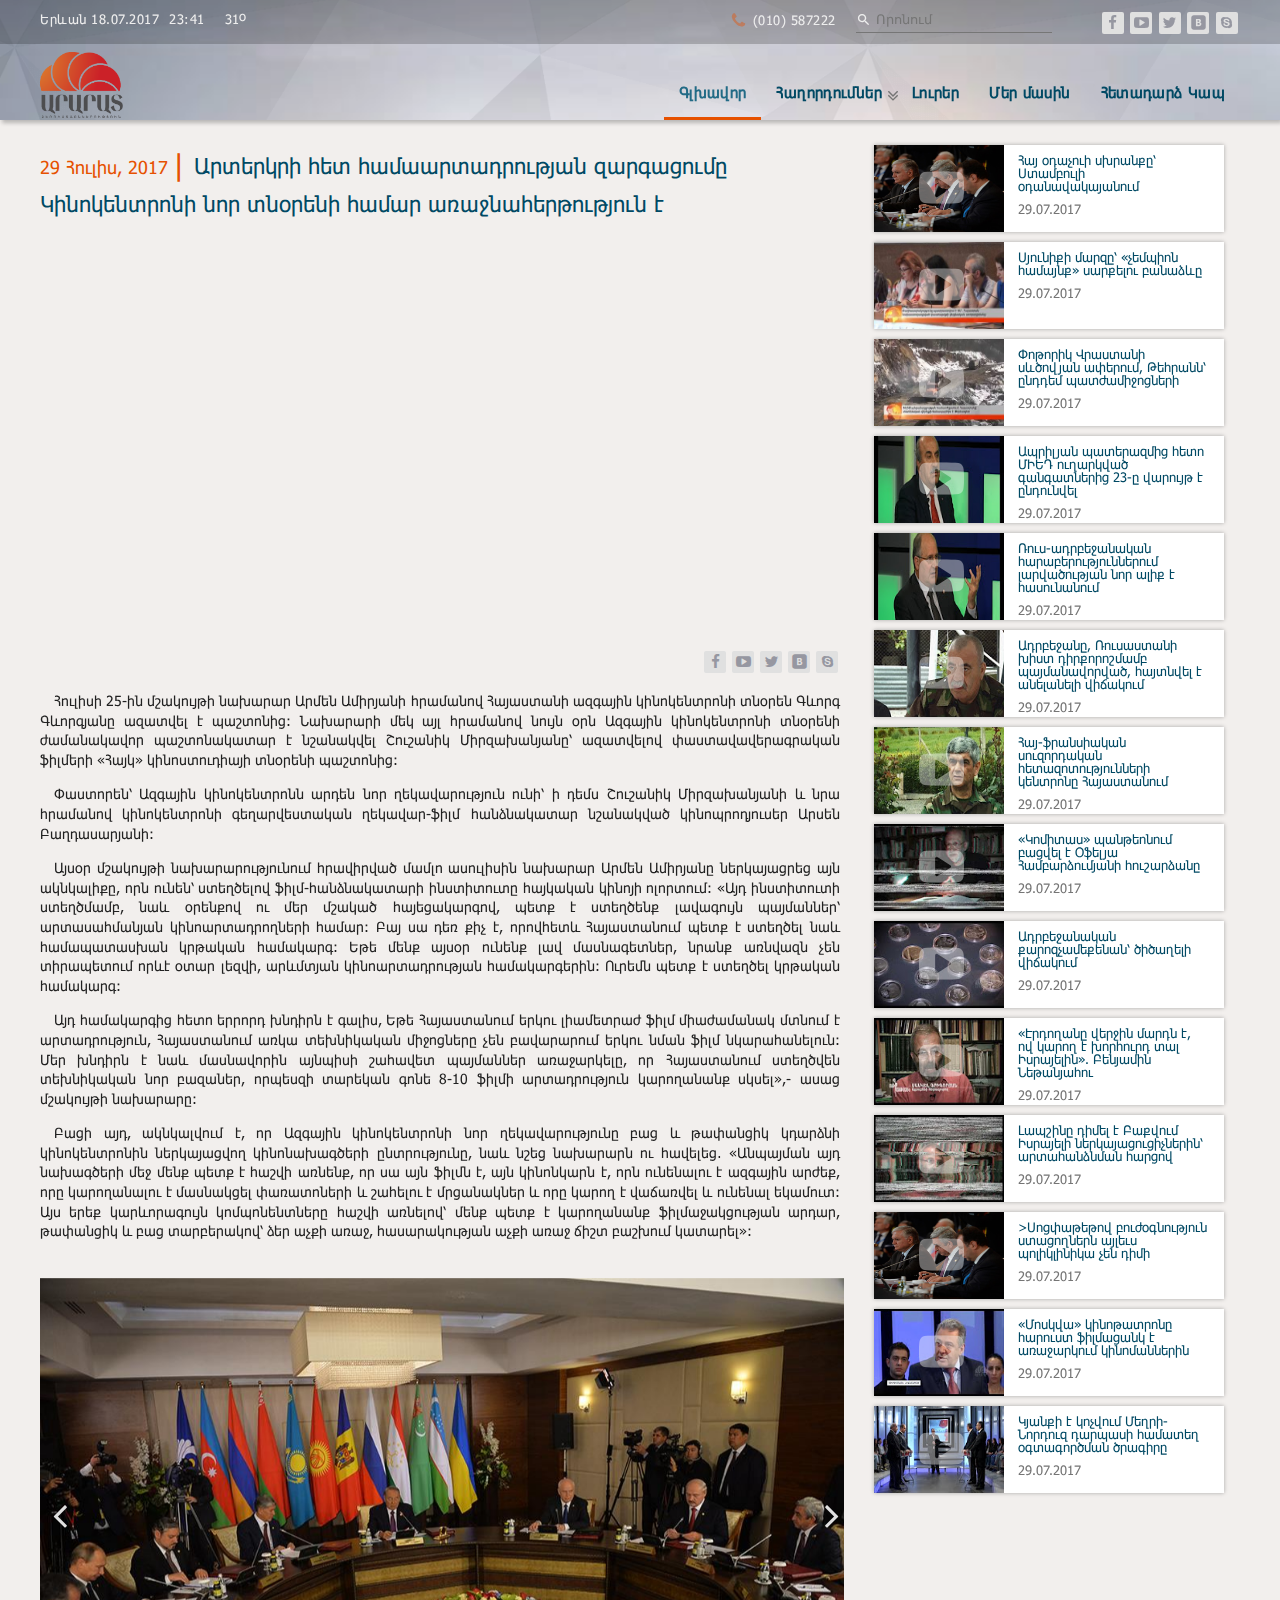
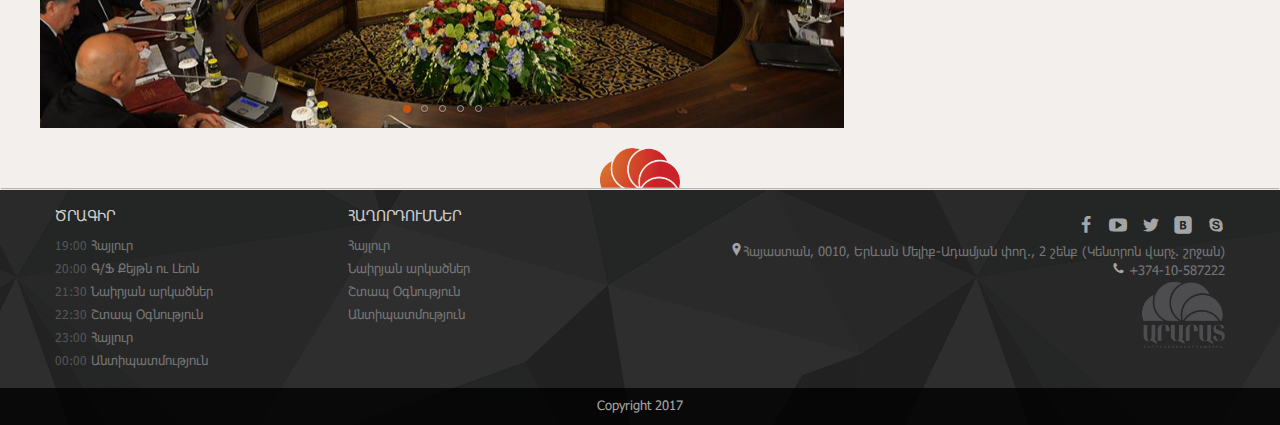
<file: show.html>
<!DOCTYPE html>
<html>
	<head>
		<link rel="stylesheet" type="text/css" href="css/style.css">
		<link rel="stylesheet" type="text/css" href="fotorama.4.6.3/fotorama/fotorama.css">
		<title>Արտերկրի հետ համաարտադրության զարգացումը Կինոկենտրոնի նոր տնօրենի համար առաջնահերթություն է</title>
		<link rel="icon" href="images/logo.png" />
		<meta charset="utf-8">
	</head>

	<body class="show-item">
		<header>
			<div class="info-container">
				<ul class="container clearfix">
					<li class="date left">Երևան 18.07.2017<span class="time">23:41</span></li>
					<li class="weather left"><span class="deg">31</span></li>
					<li class="currency left">
						<ul>
							<li>
								<span class="currency-name">USD 478.82</span>
							</li>
							<li>
								<span class="currency-name">GBP 622.85</span>
							</li>
							<li>
								<span class="currency-name">EUR 557.59</span>
							</li>
							<li>
								<span class="currency-name">RUB 8.14</span>
							</li>
						</ul>
					</li>
					<li class="right social-icons">
						<a class="icon-facebook" href="#"></a>
						<a class="icon-social-youtube" href="#"></a>
						<a class="icon-twitter" href=""></a>
						<a class="icon-vkontakte" href=""></a>
						<a class="icon-social-skype" href=""></a>
					</li>
					<li class="search right">
						<input type="search" placeholder="Որոնում" /><i class="icon-search"></i>
					</li>
					<li class="phone right">
						<span><i class="icon-phone"></i>(010) 587222</span>
					</li>
				</ul>
			</div>
			<ul class="clearfix container logo-menu">
				<li class="left logo"><a href="index.html"></a></li>
				<li class="right main-menu">
					<ul class="list-inline menu">
						<li class="active">
							<a href="index.html">Գլխավոր</a>
						</li><li class="has-submenu">
							<a>Հաղորդումներ<i class="icon-angle-double-down"></i></a>
							<ul class="submenu list-inline">
								<li class="col-50">
									<h4>Լրատվական</h4>
									<ul class="sublist">
										<li><a href="programs.html">Հայլուր</a></li>
										<li><a href="programs.html">Օրակարգ</a></li>
									</ul>
								</li>
								<li class="col-50">
									<h4>Ճանաչողական</h4>
									<ul class="sublist">
										<li><a href="programs.html">Ճանաչենք Մեր Հայրենիքը</a></li>
										<li><a href="programs.html">Հայորդիներ</a></li>
										<li><a href="programs.html">Անտիպատմություն</a></li>
										<li><a href="programs.html">Նաիրյան Հայրենիք</a></li>
									</ul>
								</li>
							</ul>
						</li><li>
							<a>Լուրեր</a>
						</li><li>
							<a>Մեր մասին</a>
						</li><li>
							<a>Հետադարձ Կապ</a>
						</li>
					</ul>
				</li>
			</ul>
		</header>
		<button id="to_top_btn" class="icon-angle-up"></button>
		<div class="content">
			<div class="container last-videos">
				<div class="col-70">
					<h3><span class="date">29 Հուլիս, 2017</span>Արտերկրի հետ համաարտադրության զարգացումը Կինոկենտրոնի նոր տնօրենի համար առաջնահերթություն է</h3>
					<!-- <div class=" icon-youtube-play">
						<img src="images/slide2.jpg">
					</div> -->
					<iframe  src="https://www.youtube.com/embed/4rTxm5Uikq4?rel=0&amp;showinfo=0" frameborder="0" allowfullscreen></iframe>
					<div class="clearfix">
						<div class="right social-icons">
							<a class="icon-facebook" href="#"></a>
							<a class="icon-social-youtube" href="#"></a>
							<a class="icon-twitter" href=""></a>
							<a class="icon-vkontakte" href=""></a>
							<a class="icon-social-skype" href=""></a>
						</div>
					</div>
					<div class="video-description">
						<p>
							Հուլիսի 25-ին մշակույթի նախարար Արմեն Ամիրյանի հրամանով Հայաստանի ազգային կինոկենտրոնի տնօրեն Գևորգ Գևորգյանը ազատվել է պաշտոնից: Նախարարի մեկ այլ հրամանով նույն օրն Ազգային կինոկենտրոնի տնօրենի ժամանակավոր պաշտոնակատար է նշանակվել Շուշանիկ Միրզախանյանը՝ ազատվելով փաստավավերագրական ֆիլմերի «Հայկ» կինոստուդիայի տնօրենի պաշտոնից:
						</p>
						<p>
							Փաստորեն՝ Ազգային կինոկենտրոնն արդեն նոր ղեկավարություն ունի՝ ի դեմս Շուշանիկ Միրզախանյանի և նրա հրամանով կինոկենտրոնի գեղարվեստական ղեկավար-ֆիլմ հանձնակատար նշանակված կինոպրոդյուսեր Արսեն Բաղդասարյանի:
						</p>
						<p>
							Այսօր մշակույթի նախարարությունում հրավիրված մամլո ասուլիսին նախարար Արմեն Ամիրյանը ներկայացրեց այն ակնկալիքը, որն ունեն՝ ստեղծելով ֆիլմ-հանձնակատարի ինստիտուտը հայկական կինոյի ոլորտում: «Այդ ինստիտուտի ստեղծմամբ, նաև օրենքով ու մեր մշակած հայեցակարգով, պետք է ստեղծենք լավագույն պայմաններ՝ արտասահմանյան կինոարտադրողների համար: Բայ սա դեռ քիչ է, որովհետև Հայաստանում պետք է ստեղծել նաև համապատասխան կրթական համակարգ: Եթե մենք այսօր ունենք լավ մասնագետներ, նրանք առնվազն չեն տիրապետում որևէ օտար լեզվի, արևմտյան կինոարտադրության համակարգերին: Ուրեմն պետք է ստեղծել կրթական համակարգ:
						</p>
						<p>
							Այդ համակարգից հետո երրորդ խնդիրն է գալիս, Եթե Հայաստանում երկու լիամետրաժ ֆիլմ միաժամանակ մտնում է արտադրություն, Հայաստանում առկա տեխնիկական միջոցները չեն բավարարում երկու նման ֆիլմ նկարահանելուն: Մեր խնդիրն է նաև մասնավորին այնպիսի շահավետ պայմաններ առաջարկելը, որ Հայաստանում ստեղծվեն տեխնիկական նոր բազաներ, որպեսզի տարեկան գոնե 8-10 ֆիլմի արտադրություն կարողանանք սկսել»,- ասաց մշակույթի նախարարը:
						</p>
						<p>
							Բացի այդ, ակնկալվում է, որ Ազգային կինոկենտրոնի նոր ղեկավարությունը բաց և թափանցիկ կդարձնի կինոկենտրոնին ներկայացվող կինոնախագծերի ընտրությունը, նաև նշեց նախարարն ու հավելեց․ «Անպայման այդ նախագծերի մեջ մենք պետք է հաշվի առնենք, որ սա այն ֆիլմն է, այն կինոնկարն է, որն ունենալու է ազգային արժեք, որը կարողանալու է մասնակցել փառատոների և շահելու է մրցանակներ և որը կարող է վաճառվել և ունենալ եկամուտ: Այս երեք կարևորագույն կոմպոնենտները հաշվի առնելով՝ մենք պետք է կարողանանք ֆիլմաջակցության արդար, թափանցիկ և բաց տարբերակով՝ ձեր աչքի առաջ, հասարակության աչքի առաջ ճիշտ բաշխում կատարել»:
						</p>
					</div>
					<div class="video-galery slider fotorama"
					     data-loop="true"
					     data-width="100%"
					     data-autoplay="false"
					     data-arrows="true"
					     data-click="true"
					     data-swipe="true"
					     data-transition="slide">
						<img src="images/slide2.jpg">
						<img src="images/slide3.jpg">
						<img src="images/orakarg1.jpg">
						<img src="images/haylur2.jpg">
						<img src="images/haylur3.jpg">
					</div>
						<!-- Saq estex dir commentneri mas@ -->
				</div>
				<ul class="col-30">
					<li>
						<a href="#">
							<div class="col-40 icon-youtube-play">
								<img src="images/slide3.jpg">
							</div>
							<h3 class="col-60">Հայ օդաչուի սխրանքը՝ Ստամբուլի օդանավակայանում <span class="date">29.07.2017</span></h3>
						</a>
					</li>
					<li>
						<div class="col-40 icon-youtube-play">
							<img src="images/haylur2.jpg">
						</div>
						<h3 class="col-60">Սյունիքի մարզը՝ «չեմպիոն համայնք» սարքելու բանաձևը<span class="date">29.07.2017</span></h3>
					</li>
					<li>
						<div class="col-40 icon-youtube-play">
							<img src="images/haylur3.jpg">
						</div>
						<h3 class="col-60">Փոթորիկ Վրաստանի սևծովյան ափերում, Թեհրանն՝ ընդդեմ պատժամիջոցների <span class="date">29.07.2017</span></h3>
					</li>
					<li>
						<div class="col-40 icon-youtube-play">
							<img src="images/orakarg1.jpg">
						</div>
						<h3 class="col-60">Ապրիլյան պատերազմից հետո ՄԻԵԴ ուղարկված գանգատներից 23-ը վարույթ է ընդունվել <span class="date">29.07.2017</span></h3>
					</li>
					<li>
						<div class="col-40 icon-youtube-play">
							<img src="images/orakarg2.jpg">
						</div>
						<h3 class="col-60">Ռուս-ադրբեջանական հարաբերություններում լարվածության նոր ալիք է հասունանում <span class="date">29.07.2017</span></h3>
					</li>
					<li>
						<div class="col-40 icon-youtube-play">
							<img src="images/orakarg3.jpg">
						</div>
						<h3 class="col-60">Ադրբեջանը, Ռուսաստանի խիստ դիրքորոշմամբ պայմանավորված, հայտնվել է անելանելի վիճակում <span class="date">29.07.2017</span></h3>
					</li>
					<li>
						<div class="col-40 icon-youtube-play">
							<img src="images/orakarg4.jpg">
						</div>
						<h3 class="col-60">Հայ-ֆրանսիական սուզորդական հետազոտությունների կենտրոնը Հայաստանում <span class="date">29.07.2017</span></h3>
					</li>
					<li>
						<div class="col-40 icon-youtube-play">
							<img src="images/antipatmutyun1.jpg">
						</div>
						<h3 class="col-60">«Կոմիտաս» պանթեոնում բացվել է Օֆելյա Համբարձումյանի հուշարձանը <span class="date">29.07.2017</span></h3>
					</li>
					<li>
						<div class="col-40 icon-youtube-play">
							<img src="images/antipatmutyun2.jpg">
						</div>
						<h3 class="col-60">Ադրբեջանական քարոզչամեքենան՝ ծիծաղելի վիճակում <span class="date">29.07.2017</span></h3>
					</li>
					<li>
						<div class="col-40 icon-youtube-play">
							<img src="images/antipatmutyun3.jpg">
						</div>
						<h3 class="col-60">«Էրդողանը վերջին մարդն է, ով կարող է խորհուրդ տալ Իսրայելին». Բենյամին Նեթանյահու <span class="date">29.07.2017</span></h3>
					</li>
					<li>
						<div class="col-40 icon-youtube-play">
							<img src="images/antipatmutyun4.jpg">
						</div>
						<h3 class="col-60">Լապշինը դիմել է Բաքվում Իսրայելի ներկայացուցիչներին՝ արտահանձնման հարցով <span class="date">29.07.2017</span></h3>
					</li>
					<li>
						<div class="col-40 icon-youtube-play">
							<img src="images/slide3.jpg">
						</div>
						<h3 class="col-60">>Սոցփաթեթով բուժօգնություն ստացողներն այլեւս պոլիկլինիկա չեն դիմի <span class="date">29.07.2017</span></h3>
					</li>
					<li>
						<div class="col-40 icon-youtube-play">
							<img src="images/oponent2.jpg">
						</div>
						<h3 class="col-60">«Մոսկվա» կինոթատրոնը հարուստ ֆիլմացանկ է առաջարկում կինոմաններին <span class="date">29.07.2017</span></h3>
					</li>
					<li>
						<div class="col-40 icon-youtube-play">
							<img src="images/oponent3.jpg">
						</div>
						<h3 class="col-60">Կյանքի է կոչվում Մեղրի-Նորդուզ դարպասի համատեղ օգտագործման ծրագիրը <span class="date">29.07.2017</span></h3>
					</li>
				</ul>
			</div>
		</div>
		<span class="seperator"></span>
		<footer>
			<ul class="container clearfix footer-menu">
				<li class="left">
					<h3>Ծրագիր</h3>
					<ul class="sublist">
						<li>
							<span class="time">19:00</span>
							<span class="program-name">Հայլուր</span>
						</li>
						<li>
							<span class="time">20:00</span>
							<span class="program-name">Գ/Ֆ Քեյթն ու Լեոն</span>
						</li>
						<li>
							<span class="time">21:30</span>
							<span class="program-name">Նաիրյան արկածներ</span>
						</li>
						<li>
							<span class="time">22:30</span>
							<span class="program-name">Շտապ Օգնություն</span>
						</li>
						<li>
							<span class="time">23:00</span>
							<span class="program-name">Հայլուր</span>
						</li>
						<li>
							<span class="time">00:00</span>
							<span class="program-name">Անտիպատմություն</span>
						</li>
					</ul>
				</li>
				<li class="left">
					<h3>Հաղորդումներ</h3>
					<ul class="sublist">
						<li>
							<span class="program-name">Հայլուր</span>
						</li>
						<li>
							<span class="program-name">Նաիրյան արկածներ</span>
						</li>
						<li>
							<span class="program-name">Շտապ Օգնություն</span>
						</li>
						<li>
							<span class="program-name">Անտիպատմություն</span>
						</li>
					</ul>
				</li>
				<li class="right">
					<ul class="list-inline menu">
						<li class="social-icon"><a class="icon-facebook" href="#"></a></li>
						<li class="social-icon"><a class="icon-social-youtube" href="#"></a></li>
						<li class="social-icon"><a class="icon-twitter" href="#"></a></li>
						<li class="social-icon"><a class="icon-vkontakte" href="#"></a></li>
						<li class="social-icon"><a class="icon-social-skype" href="#"></a></li>
					</ul>
					<h5><i class="icon-location"></i>Հայաստան, 0010, Երևան Մելիք-Ադամյան փող., 2 շենք (Կենտրոն վարչ. շրջան)</h5>
					<h5><i class="icon-phone"></i> +374-10-587222</h5>
					<span class="footer-logo"></span>
				</li>
			</ul>
			<div class="copyright">
				<h6>Copyright 2017</h6>
			</div>
			<script type="text/javascript" src="js/jquery-3.2.1.js"></script>
			<script type="text/javascript" src="fotorama.4.6.3/fotorama/fotorama.js"></script>
			<script type="text/javascript" src="js/main.js"></script>
		</footer>
	</body>
</html>
</file>
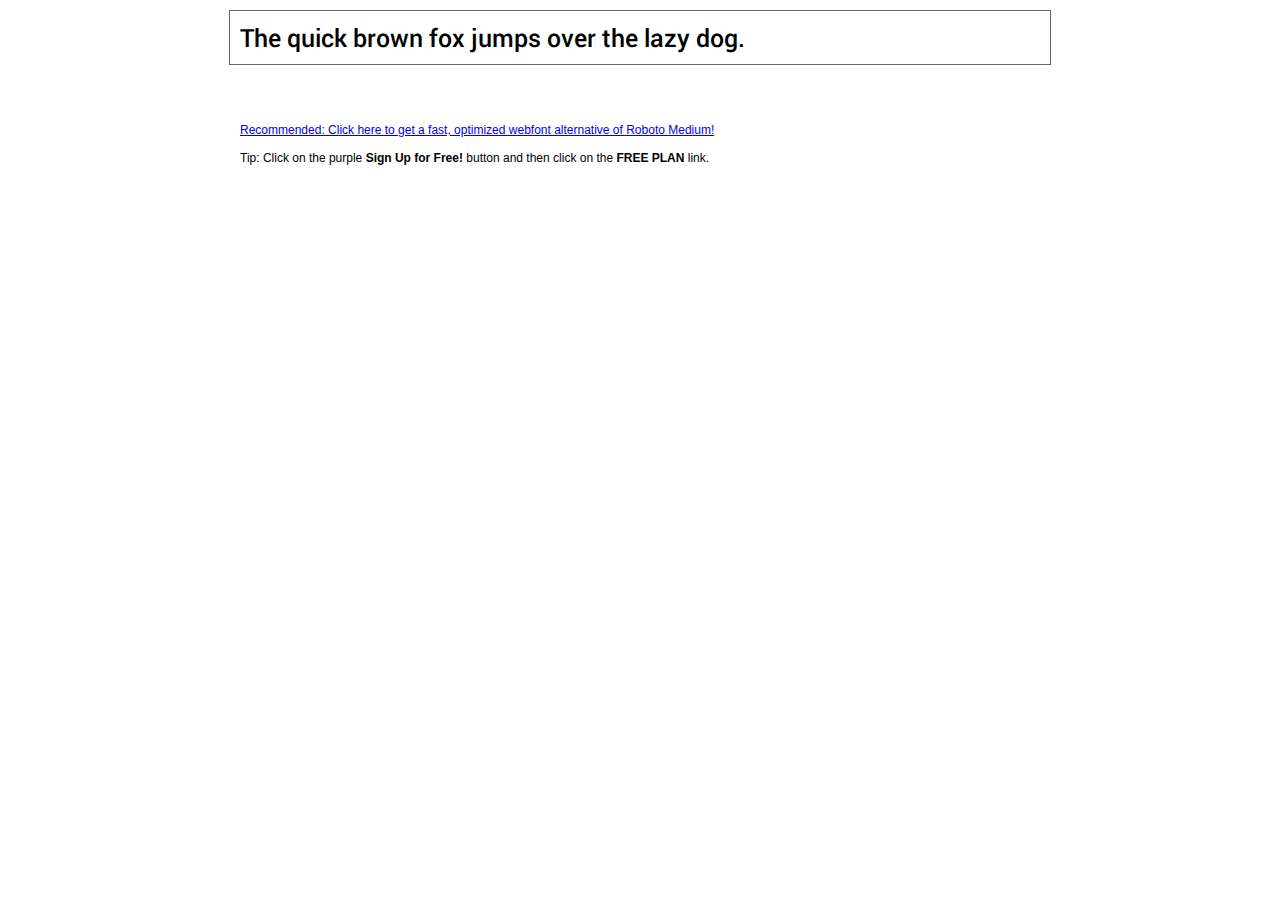
<file: fonts/roboto/Roboto-Medium/demo.html>
<!DOCTYPE html PUBLIC "-//W3C//DTD XHTML 1.0 Transitional//EN" "http://www.w3.org/TR/xhtml1/DTD/xhtml1-transitional.dtd">
<html xmlns="http://www.w3.org/1999/xhtml">
<head>
	<meta http-equiv="Content-Type" content="text/html; charset=utf-8" />
	<title>@font-face Demo</title>
	<link rel="stylesheet" href="fonts.css" type="text/css" charset="utf-8" />
	<style type="text/css">
	body {
		background-color:white;
		font-family:Verdana,Tahoma,Arial,Sans-Serif;
		color:black;
		font-size:12px;
	}

	.demo
	{
		font-family:'Conv_Roboto-Medium',Sans-Serif;
		width:800px;
		margin:10px auto;
		text-align:left;
		border:1px solid #666;
		padding:10px;
	}

	.hint
	{
		font-family:'Conv_Sansus Webissimo-Regular',Sans-Serif;
		width:800px;
		margin:10px auto;
		text-align:left;
		border:1px;
		padding:10px;
	}

	</style>
</head>
<body>
	<div class="demo" style="font-size:25px">
		The quick brown fox jumps over the lazy dog.
	</div>

	<br>
	<br>
	<div class="hint">
		<a href="http://www.font2web.com/searchfreewebfont.php?Roboto+Medium">Recommended: Click here to get a fast, optimized webfont alternative of Roboto Medium!</a><br><br>
		Tip: Click on the purple <strong>Sign Up for Free!</strong> button and then click on the <strong>FREE PLAN</strong> link.
	</div>

</body>
</html>
</file>
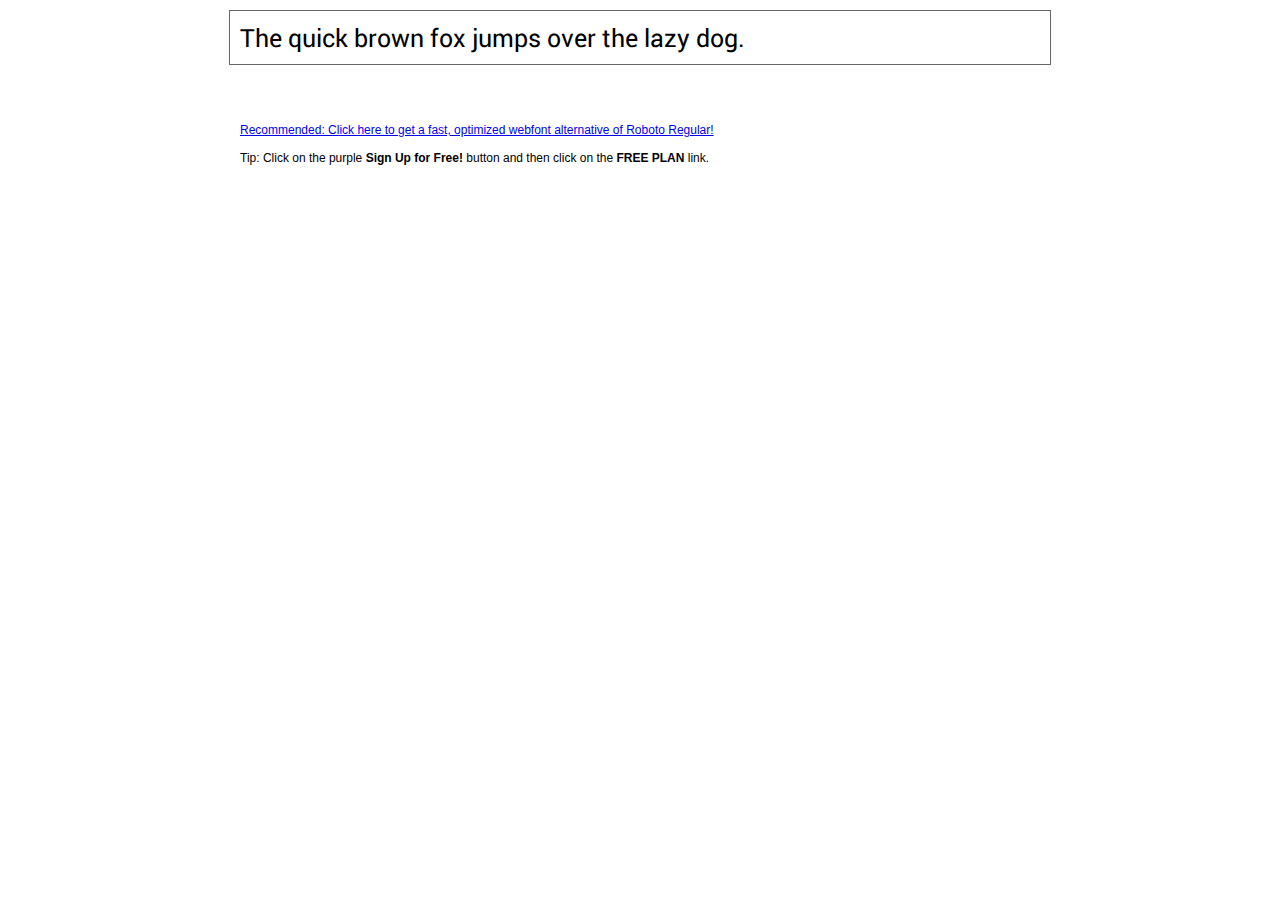
<file: fonts/roboto/Roboto-Regular/demo.html>
<!DOCTYPE html PUBLIC "-//W3C//DTD XHTML 1.0 Transitional//EN" "http://www.w3.org/TR/xhtml1/DTD/xhtml1-transitional.dtd">
<html xmlns="http://www.w3.org/1999/xhtml">
<head>
	<meta http-equiv="Content-Type" content="text/html; charset=utf-8" />
	<title>@font-face Demo</title>
	<link rel="stylesheet" href="fonts.css" type="text/css" charset="utf-8" />
	<style type="text/css">
	body {
		background-color:white;
		font-family:Verdana,Tahoma,Arial,Sans-Serif;
		color:black;
		font-size:12px;
	}

	.demo
	{
		font-family:'Conv_Roboto-Regular',Sans-Serif;
		width:800px;
		margin:10px auto;
		text-align:left;
		border:1px solid #666;
		padding:10px;
	}

	.hint
	{
		font-family:'Conv_Sansus Webissimo-Regular',Sans-Serif;
		width:800px;
		margin:10px auto;
		text-align:left;
		border:1px;
		padding:10px;
	}

	</style>
</head>
<body>
	<div class="demo" style="font-size:25px">
		The quick brown fox jumps over the lazy dog.
	</div>

	<br>
	<br>
	<div class="hint">
		<a href="http://www.font2web.com/searchfreewebfont.php?Roboto+Regular">Recommended: Click here to get a fast, optimized webfont alternative of Roboto Regular!</a><br><br>
		Tip: Click on the purple <strong>Sign Up for Free!</strong> button and then click on the <strong>FREE PLAN</strong> link.
	</div>

</body>
</html>
</file>
<file: fotorama.4.6.3/fotorama/fotorama.css>
/*!
 * Fotorama 4.6.3 | http://fotorama.io/license/
 */
.fotorama__nav__frame:focus .fotorama__dot:after, .fotorama__nav__frame:focus .fotorama__thumb:after, .fotorama__fullscreen-icon:focus:after,
.fotorama__arr:focus:after, .fotorama__stage__shaft, .fotorama__stage__frame, .fotorama__img, .fotorama__html, .fotorama__video iframe {
  position: absolute;
  width: 100%;
  height: 100%;
  top: 0;
  right: 0;
  left: 0;
  bottom: 0; }

.fotorama--fullscreen, .fotorama__img {
  max-width: 99999px !important;
  max-height: 99999px !important;
  min-width: 0 !important;
  min-height: 0 !important;
  border-radius: 0 !important;
  box-shadow: none !important;
  padding: 0 !important; }

.fotorama__wrap .fotorama__grab {
  cursor: move;
  cursor: -webkit-grab;
  cursor: -o-grab;
  cursor: -ms-grab;
  cursor: grab; }

.fotorama__grabbing * {
  cursor: move;
  cursor: -webkit-grabbing;
  cursor: -o-grabbing;
  cursor: -ms-grabbing;
  cursor: grabbing; }

.fotorama__spinner {
  position: absolute !important;
  top: 50% !important;
  left: 50% !important; }

.fotorama__wrap--css3 .fotorama__stage__shaft,
.fotorama__wrap--css3 .fotorama__nav__shaft,
.fotorama__wrap--css3 .fotorama__thumb-border, .fotorama__wrap--css3 .fotorama__arr, .fotorama__wrap--css3
.fotorama__fullscreen-icon, .fotorama__wrap--css3
.fotorama__video-play, .fotorama__wrap--css3
.fotorama__video-close {
  -webkit-transform: translate3d(0, 0, 0);
  transform: translate3d(0, 0, 0); }

.fotorama__caption, .fotorama__wrap--css3 .fotorama__spinner, .fotorama__wrap--css3 .fotorama__stage,
.fotorama__wrap--css3 .fotorama__nav,
.fotorama__wrap--css3 .fotorama__stage__frame, .fotorama__wrap--css3 .fotorama__stage .fotorama__img,
.fotorama__wrap--css3 .fotorama__html, .fotorama__stage:before, .fotorama__stage:after, .fotorama__nav:before, .fotorama__nav:after {
  -webkit-transform: translateZ(0);
  transform: translateZ(0); }

.fotorama__nav__frame, .fotorama__fullscreen-icon:focus,
.fotorama__arr:focus {
  outline: 0; }

.fotorama__nav__frame:focus .fotorama__dot:after, .fotorama__nav__frame:focus .fotorama__thumb:after, .fotorama__fullscreen-icon:focus:after,
.fotorama__arr:focus:after {
  content: '';
  border-radius: inherit;
  background-color: rgba(0, 175, 234, 0.5); }

.fotorama__wrap--video .fotorama__stage__shaft,
.fotorama__wrap--video .fotorama__stage,
.fotorama__wrap--video .fotorama__stage__frame--video, .fotorama__wrap--video .fotorama__stage__frame--video .fotorama__img,
.fotorama__wrap--video .fotorama__stage__frame--video .fotorama__html {
  -webkit-transform: none !important;
  transform: none !important; }

.fotorama__wrap--css3 .fotorama__stage__shaft,
.fotorama__wrap--css3 .fotorama__nav__shaft,
.fotorama__wrap--css3 .fotorama__thumb-border {
  transition-property: -webkit-transform, width;
  transition-property: transform, width;
  transition-timing-function: cubic-bezier(0.1, 0, 0.25, 1);
  transition-duration: 0ms; }

.fotorama__wrap, .fotorama__no-select, .fotorama__arr,
.fotorama__fullscreen-icon,
.fotorama__video-play,
.fotorama__video-close {
  -webkit-user-select: none;
  -moz-user-select: none;
  -ms-user-select: none;
  user-select: none; }

.fotorama__select {
  -webkit-user-select: text;
  -moz-user-select: text;
  -ms-user-select: text;
  user-select: text; }

.fotorama__nav, .fotorama__nav__frame {
  margin: auto;
  padding: 0; }

.fotorama__nav__shaft, .fotorama__nav__frame, .fotorama__caption__wrap {
  -moz-box-orient: vertical;
  display: inline-block;
  vertical-align: middle;
  *display: inline;
  *zoom: 1; }

.fotorama__nav__frame, .fotorama__thumb-border {
  box-sizing: content-box; }

.fotorama__caption__wrap {
  box-sizing: border-box; }

.fotorama--hidden, .fotorama__load {
  position: absolute;
  left: -99999px;
  top: -99999px;
  z-index: -1; }

.fotorama__stage__shaft, .fotorama__stage__frame, .fotorama__nav, .fotorama__nav__shaft, .fotorama__nav__frame, .fotorama__arr,
.fotorama__fullscreen-icon,
.fotorama__video-play,
.fotorama__video-close {
  -webkit-tap-highlight-color: transparent; }

.fotorama__arr, .fotorama__fullscreen-icon, .fotorama__video-play, .fotorama__video-close {
  background: url("fotorama.png") no-repeat; }
  @media (-webkit-min-device-pixel-ratio: 1.5), (min-resolution: 2dppx) {
    .fotorama__arr, .fotorama__fullscreen-icon, .fotorama__video-play, .fotorama__video-close {
      background: url("fotorama@2x.png") no-repeat;
      background-size: 96px 160px; } }

.fotorama__thumb {
  background-color: #7f7f7f;
  background-color: rgba(127, 127, 127, 0.2); }

@media print {
  .fotorama__arr, .fotorama__fullscreen-icon, .fotorama__video-play, .fotorama__video-close, .fotorama__thumb-border {
    background: none !important; } }

.fotorama {
  min-width: 1px;
  overflow: hidden; }
  .fotorama:not(.fotorama--unobtrusive) > *:not(:first-child) {
    display: none; }

.fullscreen {
  width: 100% !important;
  height: 100% !important;
  max-width: 100% !important;
  max-height: 100% !important;
  margin: 0 !important;
  padding: 0 !important;
  overflow: hidden !important;
  background: #000; }

.fotorama--fullscreen {
  position: absolute !important;
  top: 0 !important;
  left: 0 !important;
  right: 0 !important;
  bottom: 0 !important;
  float: none !important;
  z-index: 2147483647 !important;
  background: #000;
  width: 100% !important;
  height: 100% !important;
  margin: 0 !important; }
  .fotorama--fullscreen .fotorama__stage,
  .fotorama--fullscreen .fotorama__nav {
    background: #000; }

.fotorama__wrap {
  -webkit-text-size-adjust: 100%;
  position: relative;
  direction: ltr;
  z-index: 0; }

.fotorama__wrap--rtl .fotorama__stage__frame {
  direction: rtl; }

.fotorama__stage,
.fotorama__nav {
  overflow: hidden;
  position: relative;
  max-width: 100%; }

.fotorama__wrap--pan-y {
  -ms-touch-action: pan-y; }

.fotorama__wrap .fotorama__pointer {
  cursor: pointer; }

.fotorama__wrap--slide .fotorama__stage__frame {
  opacity: 1 !important; }

.fotorama__stage__frame {
  overflow: hidden; }
  .fotorama__stage__frame.fotorama__active {
    z-index: 8; }

.fotorama__wrap--fade .fotorama__stage__frame {
  display: none; }
.fotorama__wrap--fade .fotorama__stage__frame.fotorama__active,
.fotorama__wrap--fade .fotorama__fade-front,
.fotorama__wrap--fade .fotorama__fade-rear {
  display: block;
  left: 0;
  top: 0; }
.fotorama__wrap--fade .fotorama__fade-front {
  z-index: 8; }
.fotorama__wrap--fade .fotorama__fade-rear {
  z-index: 7; }
  .fotorama__wrap--fade .fotorama__fade-rear.fotorama__active {
    z-index: 9; }
.fotorama__wrap--fade .fotorama__stage .fotorama__shadow {
  display: none; }

.fotorama__img {
  -ms-filter: "progid:DXImageTransform.Microsoft.Alpha(Opacity=0)";
  filter: alpha(opacity=0);
  opacity: 0;
  border: none !important; }
  .fotorama__loaded .fotorama__img, .fotorama__error .fotorama__img {
    -ms-filter: "progid:DXImageTransform.Microsoft.Alpha(Opacity=100)";
    filter: alpha(opacity=100);
    opacity: 1; }

.fotorama__img--full {
  display: none; }

.fotorama--fullscreen .fotorama__loaded--full .fotorama__img {
  display: none; }
.fotorama--fullscreen .fotorama__loaded--full .fotorama__img--full {
  display: block; }

.fotorama__wrap--only-active .fotorama__stage,
.fotorama__wrap--only-active .fotorama__nav {
  max-width: 99999px !important; }
.fotorama__wrap--only-active .fotorama__stage__frame {
  visibility: hidden; }
.fotorama__wrap--only-active .fotorama__stage__frame.fotorama__active {
  visibility: visible; }

.fotorama__nav {
  font-size: 0;
  line-height: 0;
  text-align: center;
  display: none;
  white-space: nowrap;
  z-index: 5; }

.fotorama__nav__shaft {
  position: relative;
  left: 0;
  top: 0;
  text-align: left; }

.fotorama__nav__frame {
  position: relative;
  cursor: pointer; }

.fotorama__nav--dots {
  display: block; }
  .fotorama__nav--dots .fotorama__nav__frame {
    width: 18px;
    height: 30px; }
  .fotorama__nav--dots .fotorama__nav__frame--thumb,
  .fotorama__nav--dots .fotorama__thumb-border {
    display: none; }

.fotorama__nav--thumbs {
  display: block; }
  .fotorama__nav--thumbs .fotorama__nav__frame {
    padding-left: 0 !important; }
    .fotorama__nav--thumbs .fotorama__nav__frame:last-child {
      padding-right: 0 !important; }
  .fotorama__nav--thumbs .fotorama__nav__frame--dot {
    display: none; }

.fotorama__dot {
  display: block;
  width: 4px;
  height: 4px;
  position: relative;
  top: 12px;
  left: 6px;
  border-radius: 6px;
  border: 1px solid #7f7f7f; }
  .fotorama__nav__frame:focus .fotorama__dot:after {
    padding: 1px;
    top: -1px;
    left: -1px; }
  .fotorama__nav__frame.fotorama__active .fotorama__dot {
    width: 0;
    height: 0;
    border-width: 3px; }
    .fotorama__nav__frame.fotorama__active .fotorama__dot:after {
      padding: 3px;
      top: -3px;
      left: -3px; }

.fotorama__thumb {
  overflow: hidden;
  position: relative;
  width: 100%;
  height: 100%; }
  .fotorama__nav__frame:focus .fotorama__thumb {
    z-index: 2; }

.fotorama__thumb-border {
  position: absolute;
  z-index: 9;
  top: 0;
  left: 0;
  border-style: solid;
  border-color: #00afea;
  background-image: linear-gradient(to bottom right, rgba(255, 255, 255, 0.25), rgba(64, 64, 64, 0.1)); }

.fotorama__caption {
  position: absolute;
  z-index: 12;
  bottom: 0;
  left: 0;
  right: 0;
  font-family: 'Helvetica Neue', Arial, sans-serif;
  font-size: 14px;
  line-height: 1.5;
  color: #000; }
  .fotorama__caption a {
    text-decoration: none;
    color: #000;
    border-bottom: 1px solid;
    border-color: rgba(0, 0, 0, 0.5); }
    .fotorama__caption a:hover {
      color: #333;
      border-color: rgba(51, 51, 51, 0.5); }
  .fotorama__wrap--rtl .fotorama__caption {
    left: auto;
    right: 0; }
  .fotorama__wrap--video .fotorama__caption, .fotorama__wrap--no-captions .fotorama__caption {
    display: none; }

.fotorama__caption__wrap {
  background-color: #fff;
  background-color: rgba(255, 255, 255, 0.9);
  padding: 5px 10px; }

@-webkit-keyframes spinner {
  0% {
    -webkit-transform: rotate(0);
    transform: rotate(0); }

  100% {
    -webkit-transform: rotate(360deg);
    transform: rotate(360deg); } }

@keyframes spinner {
  0% {
    -webkit-transform: rotate(0);
    transform: rotate(0); }

  100% {
    -webkit-transform: rotate(360deg);
    transform: rotate(360deg); } }
.fotorama__wrap--css3 .fotorama__spinner {
  -webkit-animation: spinner 24s infinite linear;
  animation: spinner 24s infinite linear; }
.fotorama__wrap--css3 .fotorama__stage .fotorama__img,
.fotorama__wrap--css3 .fotorama__html {
  transition-property: opacity;
  transition-timing-function: linear;
  transition-duration: 0.3s; }

.fotorama__wrap--video .fotorama__stage__frame--video .fotorama__img,
.fotorama__wrap--video .fotorama__stage__frame--video .fotorama__html {
  -ms-filter: "progid:DXImageTransform.Microsoft.Alpha(Opacity=0)";
  filter: alpha(opacity=0);
  opacity: 0; }

.fotorama__select {
  cursor: auto; }

.fotorama__video {
  top: 32px;
  right: 0;
  bottom: 0;
  left: 0;
  position: absolute;
  z-index: 10; }

/* Strange fix of the #66 issue (Firefox bug while sliding backwards) */
@-moz-document url-prefix() {
  .fotorama__active {
    box-shadow: 0 0 0 transparent; } }
.fotorama__arr,
.fotorama__fullscreen-icon,
.fotorama__video-play,
.fotorama__video-close {
  position: absolute;
  z-index: 11;
  cursor: pointer; }

.fotorama__arr {
  position: absolute;
  width: 32px;
  height: 32px;
  top: 50%;
  margin-top: -16px; }

.fotorama__arr--prev {
  left: 2px;
  background-position: 0 0; }

.fotorama__arr--next {
  right: 2px;
  background-position: -32px 0; }

.fotorama__arr--disabled {
  pointer-events: none;
  cursor: default;
  *display: none;
  opacity: .1; }

.fotorama__fullscreen-icon {
  width: 32px;
  height: 32px;
  top: 2px;
  right: 2px;
  background-position: 0 -32px;
  z-index: 20; }

.fotorama__fullscreen-icon:focus,
.fotorama__arr:focus {
  border-radius: 50%; }

.fotorama--fullscreen .fotorama__fullscreen-icon {
  background-position: -32px -32px; }

.fotorama__video-play {
  width: 96px;
  height: 96px;
  left: 50%;
  top: 50%;
  margin-left: -48px;
  margin-top: -48px;
  background-position: 0 -64px;
  opacity: 0; }
  .fotorama__wrap--css2 .fotorama__video-play, .fotorama__wrap--video .fotorama__stage .fotorama__video-play {
    display: none; }
  .fotorama__loaded .fotorama__video-play, .fotorama__error .fotorama__video-play, .fotorama__nav__frame .fotorama__video-play {
    opacity: 1;
    display: block; }
  .fotorama__nav__frame .fotorama__video-play {
    width: 32px;
    height: 32px;
    margin-left: -16px;
    margin-top: -16px;
    background-position: -64px -32px; }

.fotorama__video-close {
  width: 32px;
  height: 32px;
  top: 0;
  right: 0;
  background-position: -64px 0;
  z-index: 20;
  opacity: 0; }
  .fotorama__wrap--css2 .fotorama__video-close {
    display: none; }
  .fotorama__wrap--css3 .fotorama__video-close {
    -webkit-transform: translate3d(32px, -32px, 0);
    transform: translate3d(32px, -32px, 0); }
  .fotorama__wrap--video .fotorama__video-close {
    display: block;
    opacity: 1; }
  .fotorama__wrap--css3.fotorama__wrap--video .fotorama__video-close {
    -webkit-transform: translate3d(0, 0, 0);
    transform: translate3d(0, 0, 0); }

.fotorama__wrap--no-controls.fotorama__wrap--toggle-arrows .fotorama__arr,
.fotorama__wrap--no-controls.fotorama__wrap--toggle-arrows .fotorama__fullscreen-icon {
  opacity: 0; }
  .fotorama__wrap--no-controls.fotorama__wrap--toggle-arrows .fotorama__arr:focus,
  .fotorama__wrap--no-controls.fotorama__wrap--toggle-arrows .fotorama__fullscreen-icon:focus {
    opacity: 1; }

.fotorama__wrap--video .fotorama__arr,
.fotorama__wrap--video .fotorama__fullscreen-icon {
  opacity: 0 !important; }

.fotorama__wrap--css2.fotorama__wrap--no-controls.fotorama__wrap--toggle-arrows .fotorama__arr,
.fotorama__wrap--css2.fotorama__wrap--no-controls.fotorama__wrap--toggle-arrows .fotorama__fullscreen-icon {
  display: none; }
  .fotorama__wrap--css2.fotorama__wrap--no-controls.fotorama__wrap--toggle-arrows .fotorama__arr:focus,
  .fotorama__wrap--css2.fotorama__wrap--no-controls.fotorama__wrap--toggle-arrows .fotorama__fullscreen-icon:focus {
    display: block; }
.fotorama__wrap--css2.fotorama__wrap--video .fotorama__arr,
.fotorama__wrap--css2.fotorama__wrap--video .fotorama__fullscreen-icon {
  display: none !important; }

.fotorama__wrap--css3.fotorama__wrap--no-controls.fotorama__wrap--slide.fotorama__wrap--toggle-arrows .fotorama__fullscreen-icon:not(:focus) {
  -webkit-transform: translate3d(32px, -32px, 0);
  transform: translate3d(32px, -32px, 0); }
.fotorama__wrap--css3.fotorama__wrap--no-controls.fotorama__wrap--slide.fotorama__wrap--toggle-arrows .fotorama__arr--prev:not(:focus) {
  -webkit-transform: translate3d(-48px, 0, 0);
  transform: translate3d(-48px, 0, 0); }
.fotorama__wrap--css3.fotorama__wrap--no-controls.fotorama__wrap--slide.fotorama__wrap--toggle-arrows .fotorama__arr--next:not(:focus) {
  -webkit-transform: translate3d(48px, 0, 0);
  transform: translate3d(48px, 0, 0); }
.fotorama__wrap--css3.fotorama__wrap--video .fotorama__fullscreen-icon {
  -webkit-transform: translate3d(32px, -32px, 0) !important;
  transform: translate3d(32px, -32px, 0) !important; }
.fotorama__wrap--css3.fotorama__wrap--video .fotorama__arr--prev {
  -webkit-transform: translate3d(-48px, 0, 0) !important;
  transform: translate3d(-48px, 0, 0) !important; }
.fotorama__wrap--css3.fotorama__wrap--video .fotorama__arr--next {
  -webkit-transform: translate3d(48px, 0, 0) !important;
  transform: translate3d(48px, 0, 0) !important; }

.fotorama__wrap--css3 .fotorama__arr:not(:focus),
.fotorama__wrap--css3 .fotorama__fullscreen-icon:not(:focus),
.fotorama__wrap--css3 .fotorama__video-play:not(:focus),
.fotorama__wrap--css3 .fotorama__video-close:not(:focus) {
  transition-property: -webkit-transform, opacity;
  transition-property: transform, opacity;
  transition-duration: 0.3s; }

.fotorama__stage:before, .fotorama__stage:after, .fotorama__nav:before, .fotorama__nav:after {
  content: "";
  display: block;
  position: absolute;
  text-decoration: none;
  top: 0;
  bottom: 0;
  width: 10px;
  height: auto;
  z-index: 10;
  pointer-events: none;
  background-repeat: no-repeat;
  background-size: 1px 100%, 5px 100%; }
.fotorama__stage:before, .fotorama__nav:before {
  background-image: linear-gradient(transparent, rgba(0, 0, 0, 0.2) 25%, rgba(0, 0, 0, 0.3) 75%, transparent), radial-gradient(farthest-side at 0 50%, rgba(0, 0, 0, 0.4), transparent);
  background-position: 0 0, 0 0;
  left: -10px; }
.fotorama__stage.fotorama__shadows--left:before, .fotorama__nav.fotorama__shadows--left:before {
  left: 0; }
.fotorama__stage:after, .fotorama__nav:after {
  background-image: linear-gradient(transparent, rgba(0, 0, 0, 0.2) 25%, rgba(0, 0, 0, 0.3) 75%, transparent), radial-gradient(farthest-side at 100% 50%, rgba(0, 0, 0, 0.4), transparent);
  background-position: 100% 0, 100% 0;
  right: -10px; }
.fotorama__stage.fotorama__shadows--right:after, .fotorama__nav.fotorama__shadows--right:after {
  right: 0; }

.fotorama--fullscreen .fotorama__stage:before, .fotorama--fullscreen .fotorama__stage:after,
.fotorama--fullscreen .fotorama__nav:before,
.fotorama--fullscreen .fotorama__nav:after,
.fotorama__wrap--no-shadows .fotorama__stage:before,
.fotorama__wrap--no-shadows .fotorama__stage:after,
.fotorama__wrap--no-shadows .fotorama__nav:before,
.fotorama__wrap--no-shadows .fotorama__nav:after,
.fotorama__wrap--fade .fotorama__stage:before,
.fotorama__wrap--fade .fotorama__stage:after {
  display: none; }
</file>
<file: fonts/roboto/Roboto-Medium/fonts.css>
/** Generated by FG **/
@font-face {
	font-family: 'Conv_Roboto-Medium';
	src: url('fonts/Roboto-Medium.eot');
	src: local('☺'), url('fonts/Roboto-Medium.woff') format('woff'), url('fonts/Roboto-Medium.ttf') format('truetype'), url('fonts/Roboto-Medium.svg') format('svg');
	font-weight: normal;
	font-style: normal;
}
</file>
<file: fonts/roboto/Roboto-Regular/fonts.css>
/** Generated by FG **/
@font-face {
	font-family: 'Conv_Roboto-Regular';
	src: url('fonts/Roboto-Regular.eot');
	src: local('☺'), url('fonts/Roboto-Regular.woff') format('woff'), url('fonts/Roboto-Regular.ttf') format('truetype'), url('fonts/Roboto-Regular.svg') format('svg');
	font-weight: normal;
	font-style: normal;
}
</file>
<file: css/style.css>
/* http://meyerweb.com/eric/tools/css/reset/ 
   v2.0 | 20110126
   License: none (public domain)
*/
html, body, div, span, applet, object, iframe,
h1, h2, h3, h4, h5, h6, p, blockquote, pre,
a, abbr, acronym, address, big, cite, code,
del, dfn, em, img, ins, kbd, q, s, samp,
small, strike, strong, sub, sup, tt, var,
b, u, i, center,
dl, dt, dd, ol, ul, li,
fieldset, form, label, legend,
table, caption, tbody, tfoot, thead, tr, th, td,
article, aside, canvas, details, embed,
figure, figcaption, footer, header, hgroup,
menu, nav, output, ruby, section, summary,
time, mark, audio, video {
  margin: 0;
  padding: 0;
  border: 0;
  font-size: 100%;
  font: inherit;
  vertical-align: baseline; }

/* HTML5 display-role reset for older browsers */
article, aside, details, figcaption, figure,
footer, header, hgroup, menu, nav, section {
  display: block; }

body {
  line-height: 1; }

ol, ul {
  list-style: none; }

blockquote, q {
  quotes: none; }

blockquote:before, blockquote:after,
q:before, q:after {
  content: '';
  content: none; }

table {
  border-collapse: collapse;
  border-spacing: 0; }

@font-face {
  font-family: 'Tahoma';
  src: url("../fonts/FMBF_Tahoma.eot");
  /* IE9 Compat Modes */
  src: url("../fonts/FMBF_Tahoma.eot?#iefix") format("embedded-opentype"), url("../fonts/FMBF_Tahoma.woff") format("woff"), url("../fonts/FMBF_Tahoma.ttf") format("truetype"), url("../fonts/FMBF_Tahoma.svg#svgFontName") format("svg");
  /* Legacy iOS */ }
@font-face {
  font-family: 'Arm';
  src: url("../fonts/ARMHLV.eot");
  /* IE9 Compat Modes */
  src: url("../fonts/ARMHLV.eot?#iefix") format("embedded-opentype"), url("../fonts/ARMHLV.woff") format("woff"), url("../fonts/ARMHLV.ttf") format("truetype"), url("../fonts/ARMHLV.svg#svgFontName") format("svg");
  /* Legacy iOS */ }
@font-face {
  font-family: 'Roboto';
  src: url("../fonts/Roboto-Regular.eot");
  /* IE9 Compat Modes */
  src: url("../fonts/Roboto-Regular.eot?#iefix") format("embedded-opentype"), url("../fonts/Roboto-Regular.woff") format("woff"), url("../fonts/Roboto-Regular.ttf") format("truetype"), url("../fonts/Roboto-Regular.svg#svgFontName") format("svg");
  /* Legacy iOS */ }
@font-face {
  font-family: 'Roboto Medium';
  src: url("../fonts/Roboto-Medium.eot");
  /* IE9 Compat Modes */
  src: url("../fonts/Roboto-Medium.eot?#iefix") format("embedded-opentype"), url("../fonts/Roboto-Medium.woff") format("woff"), url("../fonts/Roboto-Medium.ttf") format("truetype"), url("../fonts/Roboto-Medium.svg#svgFontName") format("svg");
  /* Legacy iOS */ }
@font-face {
  font-family: "aricons";
  src: url("../fonts/aricons.eot");
  src: url("../fonts/aricons.eot?#iefix") format("embedded-opentype"), url("../fonts/aricons.woff") format("woff"), url("../fonts/aricons.ttf") format("truetype"), url("../fonts/aricons.svg#aricons") format("svg");
  font-weight: normal;
  font-style: normal; }
[data-icon]:before {
  font-family: "aricons" !important;
  content: attr(data-icon);
  font-style: normal !important;
  font-weight: normal !important;
  font-variant: normal !important;
  text-transform: none !important;
  speak: none;
  line-height: 1;
  -webkit-font-smoothing: antialiased;
  -moz-osx-font-smoothing: grayscale; }

[class^="icon-"]:before,
[class*=" icon-"]:before {
  font-family: "aricons" !important;
  font-style: normal !important;
  font-weight: normal !important;
  font-variant: normal !important;
  text-transform: none !important;
  speak: none;
  line-height: 1;
  -webkit-font-smoothing: antialiased;
  -moz-osx-font-smoothing: grayscale; }

.icon-search:before {
  content: "\61"; }

.icon-hamburger:before {
  content: "\62"; }

.icon-angle-double-left:before {
  content: "\63"; }

.icon-angle-double-right:before {
  content: "\64"; }

.icon-angle-double-up:before {
  content: "\65"; }

.icon-angle-double-down:before {
  content: "\6b"; }

.icon-angle-down:before {
  content: "\66"; }

.icon-angle-left:before, .slider .fotorama__arr.fotorama__arr--prev:before, .slider .main-img div:not(.fotorama__dot):not(.fotorama__nav__shaft) .wa-arrow.wa-prev:before, .slider .main-img div:not(.fotorama__dot):not(.fotorama__nav__shaft) .wa-arrow.slick-prev:before,
.slider .main-img div:not(.fotorama__dot):not(.fotorama__nav__shaft) .wa-arrow .fotorama__arr--prev:before,
.slider .main-img div:not(.fotorama__dot):not(.fotorama__nav__shaft) .slick-arrow.wa-prev:before,
.slider .main-img div:not(.fotorama__dot):not(.fotorama__nav__shaft) .slick-arrow.slick-prev:before,
.slider .main-img div:not(.fotorama__dot):not(.fotorama__nav__shaft) .slick-arrow .fotorama__arr--prev:before,
.slider .main-img div:not(.fotorama__dot):not(.fotorama__nav__shaft) .fotorama__arr.wa-prev:before,
.slider .main-img div:not(.fotorama__dot):not(.fotorama__nav__shaft) .fotorama__arr.slick-prev:before,
.slider .main-img div:not(.fotorama__dot):not(.fotorama__nav__shaft) .fotorama__arr .fotorama__arr--prev:before {
  content: "\67"; }

.icon-angle-right:before, .slider .fotorama__arr.fotorama__arr--next:before, .slider .main-img div:not(.fotorama__dot):not(.fotorama__nav__shaft) .wa-arrow.wa-next:before, .slider .main-img div:not(.fotorama__dot):not(.fotorama__nav__shaft) .wa-arrow.slick-next:before,
.slider .main-img div:not(.fotorama__dot):not(.fotorama__nav__shaft) .wa-arrow .fotorama__arr--next:before,
.slider .main-img div:not(.fotorama__dot):not(.fotorama__nav__shaft) .slick-arrow.wa-next:before,
.slider .main-img div:not(.fotorama__dot):not(.fotorama__nav__shaft) .slick-arrow.slick-next:before,
.slider .main-img div:not(.fotorama__dot):not(.fotorama__nav__shaft) .slick-arrow .fotorama__arr--next:before,
.slider .main-img div:not(.fotorama__dot):not(.fotorama__nav__shaft) .fotorama__arr.wa-next:before,
.slider .main-img div:not(.fotorama__dot):not(.fotorama__nav__shaft) .fotorama__arr.slick-next:before,
.slider .main-img div:not(.fotorama__dot):not(.fotorama__nav__shaft) .fotorama__arr .fotorama__arr--next:before {
  content: "\68"; }

.icon-angle-up:before {
  content: "\69"; }

.icon-phone:before {
  content: "\6a"; }

.icon-youtube-play:before {
  content: "\6c"; }

.icon-facebook:before {
  content: "\6d"; }

.icon-social-youtube:before {
  content: "\6c"; }

.icon-play:before {
  content: "\70"; }

.icon-youtube-square:before {
  content: "\71"; }

.icon-youtube:before {
  content: "\72"; }

.icon-play-1:before {
  content: "\74"; }

.icon-calendar:before {
  content: "\73"; }

.icon-location:before {
  content: "\75"; }

.icon-twitter:before {
  content: "\76"; }

.icon-vkontakte:before {
  content: "\77"; }

.icon-social-skype:before {
  content: "\78"; }

body {
  font-family: Tahoma;
  font-size: 14px;
  background-color: #f2efed; }

a {
  color: #212121;
  text-decoration: none;
  display: inline-block;
  padding: 0; }

.left {
  float: left; }

.right {
  float: right; }

.clearfix:after {
  visibility: hidden;
  display: block;
  font-size: 0;
  content: " ";
  clear: both;
  height: 0; }

.container {
  max-width: 1200px;
  margin: 0 auto;
  width: 100%;
  box-sizing: border-box; }

.list-inline {
  width: 100%;
  display: inline-block; }

.list-inline > * {
  display: inline-block;
  vertical-align: top; }

header, footer {
  box-sizing: border-box;
  display: inline-block;
  width: 100%; }

img {
  max-width: 100%; }

.icon-youtube-play {
  position: relative;
  text-align: center;
  cursor: pointer; }
  .icon-youtube-play:before {
    position: absolute;
    display: inline-block;
    font-size: 45px;
    color: #fff;
    opacity: 0.4;
    z-index: 5;
    top: calc(50% - 25px);
    left: calc(50% - 20px);
    pointer-events: all;
    /*border-radius: 50%;*/
    /*background-color: rgba(255, 255, 255, 0.1);*/
    transition: all 0.3s; }
  .icon-youtube-play:hover:before {
    /*color: rgb(230, 81, 0);*/
    opacity: 0.9;
    text-shadow: 1px 1px 15px rgba(0, 0, 0, 0.24); }

#to_top_btn {
  position: fixed;
  bottom: 50px;
  right: 50px;
  color: #e65100;
  background-color: #d3d3db;
  opacity: 0;
  visibility: hidden;
  z-index: 99999;
  font-size: 40px;
  border-radius: 50%;
  -webkit-box-shadow: 0px 1px 1px 0px rgba(0, 0, 0, 0.24);
  -moz-box-shadow: 0px 1px 1px 0px rgba(0, 0, 0, 0.24);
  -o-box-shadow: 0px 1px 1px 0px rgba(0, 0, 0, 0.24);
  box-shadow: 0px 1px 1px 0px rgba(0, 0, 0, 0.24);
  transition: all 0.3s;
  border: none;
  outline: none !important;
  cursor: pointer;
  padding: 0;
  line-height: 0.9;
  text-align: center;
  width: 44px;
  height: 44px;
  box-sizing: border-box; }
  #to_top_btn.active {
    opacity: 0.6;
    visibility: visible; }
    #to_top_btn.active:hover {
      opacity: 1;
      -webkit-box-shadow: 2px 3px 4px 0px rgba(0, 0, 0, 0.24);
      -moz-box-shadow: 2px 3px 4px 0px rgba(0, 0, 0, 0.24);
      -o-box-shadow: 2px 3px 4px 0px rgba(0, 0, 0, 0.24);
      box-shadow: 2px 3px 4px 0px rgba(0, 0, 0, 0.24); }
    #to_top_btn.active:active {
      -webkit-box-shadow: 0px 0px 4px 0px rgba(0, 0, 0, 0.24);
      -moz-box-shadow: 0px 0px 4px 0px rgba(0, 0, 0, 0.24);
      -o-box-shadow: 0px 0px 4px 0px rgba(0, 0, 0, 0.24);
      box-shadow: 0px 0px 4px 0px rgba(0, 0, 0, 0.24); }

.social-icons a {
  width: 22px;
  height: 22px;
  padding: 3px;
  margin-right: 2px;
  margin-top: 5px;
  background-color: #e0e0e0;
  box-sizing: border-box;
  display: inline-block;
  font-size: 15px;
  border-radius: 2px;
  color: #9697a1;
  line-height: 0.7;
  text-align: center;
  transition: all 0.3s; }
  .social-icons a:hover {
    color: #e65100; }

::-webkit-scrollbar {
  -webkit-appearance: none;
  width: 8px; }

::-webkit-scrollbar-track {
  background-color: #eaeaea; }

::-webkit-scrollbar-thumb {
  background-color: #a8a8a8; }

[class^="col"],
[class*=" col"] {
  display: inline-block;
  vertical-align: top;
  box-sizing: border-box; }

.col-100 {
  width: 100%; }

.col-80 {
  width: calc(80% - 10px); }

.col-75, .slider-newsfeed .newsfeed ul li p {
  width: calc(75% - 10px); }

.col-70 {
  width: calc(70% - 10px); }

.col-60 {
  width: calc(60% - 10px); }

.col-50 {
  width: calc(50% - 10px); }

.col-40 {
  width: calc(40% - 10px); }

.col-33 {
  width: calc(33% - 10px); }

.col-30 {
  width: calc(30% - 10px); }

.col-25, .slider-newsfeed .newsfeed ul li img {
  width: calc(25% - 10px); }

.col-20 {
  width: calc(20% - 10px); }

.currency {
  position: relative;
  width: 100px;
  height: 20px;
  overflow: hidden; }
  .currency ul li {
    position: absolute;
    display: inline-block;
    transition: all 0.3s;
    animation-name: appearFromRight;
    animation-duration: 16s;
    animation-iteration-count: infinite;
    visibility: hidden;
    opacity: 0; }
    .currency ul li:first-child {
      animation-delay: 0s; }
    .currency ul li:nth-child(2) {
      animation-delay: 4s; }
    .currency ul li:nth-child(3) {
      animation-delay: 8s; }
    .currency ul li:nth-child(4) {
      animation-delay: 12s; }

.slider-newsfeed .fotorama {
  height: 482px; }

.slider {
  padding-right: 26px; }
  .slider ul {
    box-sizing: border-box; }
    .slider ul li {
      -webkit-box-shadow: 0px 2px 3px 0px rgba(0, 0, 0, 0.25);
      -moz-box-shadow: 0px 2px 3px 0px rgba(0, 0, 0, 0.25);
      -o-box-shadow: 0px 2px 3px 0px rgba(0, 0, 0, 0.25);
      box-shadow: 0px 2px 3px 0px rgba(0, 0, 0, 0.25);
      /*cursor: pointer;*/
      /*&:hover {
        @include box-shadow(slider);
      }*/ }
  .slider img {
    width: 100% !important;
    height: 100% !important;
    left: 0 !important;
    top: 0 !important; }
  .slider .description {
    width: 100%;
    padding: 20px;
    height: 80px;
    box-sizing: border-box;
    background-color: rgba(255, 255, 255, 0.62);
    position: absolute;
    top: auto;
    bottom: 0; }
    .slider .description h3 {
      font-family: Tahoma;
      font-size: 22px;
      text-align: center;
      color: #004964;
      padding: 0px 0 10px; }
      .slider .description h3 span {
        font-size: 15px;
        color: #212121; }
    .slider .description p {
      font-size: 15px;
      color: #212121;
      line-height: 1.4; }
  .slider .fotorama__arr {
    font-family: aricons;
    background: none;
    font-size: 40px;
    color: #e0e0e0;
    display: inline-block;
    text-shadow: 1px 1px 1px rgba(0, 0, 0, 0.2); }
    .slider .fotorama__arr.fotorama__arr--prev {
      left: 0; }
    .slider .fotorama__arr.fotorama__arr--next {
      right: 0px; }
  .slider .fotorama__dot {
    width: 5px;
    height: 5px;
    position: relative;
    top: 12px;
    left: 6px;
    border-radius: 6px;
    border: 1px solid #a5a5a5;
    transition: border-color 0.3s;
    -webkit-box-shadow: 0px 1px 1px 0px rgba(0, 0, 0, 0.24);
    -moz-box-shadow: 0px 1px 1px 0px rgba(0, 0, 0, 0.24);
    -o-box-shadow: 0px 1px 1px 0px rgba(0, 0, 0, 0.24);
    box-shadow: 0px 1px 1px 0px rgba(0, 0, 0, 0.24); }
    .slider .fotorama__dot:hover {
      background-color: rgba(230, 81, 0, 0.3);
      border-color: rgba(230, 81, 0, 0.3); }
  .slider .fotorama__nav__frame.fotorama__active .fotorama__dot {
    border-width: 4px;
    border-color: rgba(230, 81, 0, 0.8);
    -webkit-box-shadow: 2px 3px 4px 0px rgba(0, 0, 0, 0.24);
    -moz-box-shadow: 2px 3px 4px 0px rgba(0, 0, 0, 0.24);
    -o-box-shadow: 2px 3px 4px 0px rgba(0, 0, 0, 0.24);
    box-shadow: 2px 3px 4px 0px rgba(0, 0, 0, 0.24); }
  .slider .main-img {
    position: relative;
    width: 100%;
    height: 430px; }
    .slider .main-img div:not(.fotorama__dot):not(.fotorama__nav__shaft) {
      width: 100%;
      height: 100%;
      box-sizing: border-box;
      display: inline-block;
      /*position: absolute;
      padding: 0;
      top: 0;
      left: 0;*/
      /*opacity: 0;
      visibility: hidden;
      transition: all 0.3s;
      animation-name: fadInOut;
      animation-iteration-count: infinite;
      animation-duration: 12s;
      &:first-child {
        animation-delay: 0s;
      }
      &:nth-child(2) {
        animation-delay: 4s;
      }
      &:nth-child(3) {
        animation-delay: 8s;
      }*/ }
      .slider .main-img div:not(.fotorama__dot):not(.fotorama__nav__shaft) .wa-arrow,
      .slider .main-img div:not(.fotorama__dot):not(.fotorama__nav__shaft) .slick-arrow,
      .slider .main-img div:not(.fotorama__dot):not(.fotorama__nav__shaft) .fotorama__arr {
        display: inline-block;
        position: absolute;
        top: calc(50% - 50px);
        z-index: 1000000;
        width: 40px;
        height: 40px;
        color: transparent;
        background-color: transparent;
        border: none;
        outline: none;
        cursor: pointer;
        box-shadow: none; }
        .slider .main-img div:not(.fotorama__dot):not(.fotorama__nav__shaft) .wa-arrow:before,
        .slider .main-img div:not(.fotorama__dot):not(.fotorama__nav__shaft) .slick-arrow:before,
        .slider .main-img div:not(.fotorama__dot):not(.fotorama__nav__shaft) .fotorama__arr:before {
          font-family: aricons;
          font-size: 40px;
          color: #e0e0e0;
          display: inline-block;
          text-shadow: 1px 1px 1px rgba(0, 0, 0, 0.2);
          position: absolute;
          top: 0;
          left: 0; }
        .slider .main-img div:not(.fotorama__dot):not(.fotorama__nav__shaft) .wa-arrow.wa-prev, .slider .main-img div:not(.fotorama__dot):not(.fotorama__nav__shaft) .wa-arrow.slick-prev,
        .slider .main-img div:not(.fotorama__dot):not(.fotorama__nav__shaft) .wa-arrow .fotorama__arr--prev,
        .slider .main-img div:not(.fotorama__dot):not(.fotorama__nav__shaft) .slick-arrow.wa-prev,
        .slider .main-img div:not(.fotorama__dot):not(.fotorama__nav__shaft) .slick-arrow.slick-prev,
        .slider .main-img div:not(.fotorama__dot):not(.fotorama__nav__shaft) .slick-arrow .fotorama__arr--prev,
        .slider .main-img div:not(.fotorama__dot):not(.fotorama__nav__shaft) .fotorama__arr.wa-prev,
        .slider .main-img div:not(.fotorama__dot):not(.fotorama__nav__shaft) .fotorama__arr.slick-prev,
        .slider .main-img div:not(.fotorama__dot):not(.fotorama__nav__shaft) .fotorama__arr .fotorama__arr--prev {
          left: 0; }
        .slider .main-img div:not(.fotorama__dot):not(.fotorama__nav__shaft) .wa-arrow.wa-next, .slider .main-img div:not(.fotorama__dot):not(.fotorama__nav__shaft) .wa-arrow.slick-next,
        .slider .main-img div:not(.fotorama__dot):not(.fotorama__nav__shaft) .wa-arrow .fotorama__arr--next,
        .slider .main-img div:not(.fotorama__dot):not(.fotorama__nav__shaft) .slick-arrow.wa-next,
        .slider .main-img div:not(.fotorama__dot):not(.fotorama__nav__shaft) .slick-arrow.slick-next,
        .slider .main-img div:not(.fotorama__dot):not(.fotorama__nav__shaft) .slick-arrow .fotorama__arr--next,
        .slider .main-img div:not(.fotorama__dot):not(.fotorama__nav__shaft) .fotorama__arr.wa-next,
        .slider .main-img div:not(.fotorama__dot):not(.fotorama__nav__shaft) .fotorama__arr.slick-next,
        .slider .main-img div:not(.fotorama__dot):not(.fotorama__nav__shaft) .fotorama__arr .fotorama__arr--next {
          right: 0px; }
        .slider .main-img div:not(.fotorama__dot):not(.fotorama__nav__shaft) .wa-arrow:hover,
        .slider .main-img div:not(.fotorama__dot):not(.fotorama__nav__shaft) .slick-arrow:hover,
        .slider .main-img div:not(.fotorama__dot):not(.fotorama__nav__shaft) .fotorama__arr:hover {
          color: transparent;
          background-color: transparent; }
      .slider .main-img div:not(.fotorama__dot):not(.fotorama__nav__shaft) img {
        width: 100%;
        height: 100%; }
  .slider .wa-showing-area {
    position: relative; }
  .slider .wa-dots .dot {
    -webkit-box-shadow: none;
    -moz-box-shadow: none;
    -o-box-shadow: none;
    box-shadow: none; }
    .slider .wa-dots .dot .dot-btn {
      -webkit-box-shadow: 0px 2px 3px 0px rgba(0, 0, 0, 0.25);
      -moz-box-shadow: 0px 2px 3px 0px rgba(0, 0, 0, 0.25);
      -o-box-shadow: 0px 2px 3px 0px rgba(0, 0, 0, 0.25);
      box-shadow: 0px 2px 3px 0px rgba(0, 0, 0, 0.25);
      border: 1px solid #e0e0e0; }
      .slider .wa-dots .dot .dot-btn.active, .slider .wa-dots .dot .dot-btn:hover {
        background-color: rgba(230, 81, 0, 0.8); }
  .slider .imgs-list {
    margin-top: 25px;
    width: 100%; }
    .slider .imgs-list img {
      width: 100%;
      height: 120px; }
    .slider .imgs-list .slick-slide {
      width: 0.72%;
      margin-right: 12px; }
    .slider .imgs-list li {
      /* animation-name: sliderActiveItem;
       animation-iteration-count: infinite;
       animation-duration: 12s;
       transition: all 0.3s;
       border: 3px double transparent;
       &:first-child {
         animation-delay: 0s;
       }
       &:nth-child(2) {
         animation-delay: 4s;
       }
       &:nth-child(3) {
         animation-delay: 8s;
       }
       &:not(:last-child) {
         margin-right: 12px;
       }*/ }

.programs.haylur-slider {
  padding: 0px 0 30px;
  margin-bottom: 100px;
  border: 1px solid #e0e0e0;
  background-color: #f5f5fd;
  background-image: url(../images/poly-bg.png); }
  .programs.haylur-slider .caroufredsel_wrapper {
    width: 100% !important; }
  .programs.haylur-slider .list_carousel {
    padding: 0 0px 0 0px;
    position: relative; }
  .programs.haylur-slider .container {
    /*max-width: 1500px;*/
    margin-top: 30px;
    position: relative; }
  .programs.haylur-slider .heading {
    margin-bottom: 30px; }
  .programs.haylur-slider .next,
  .programs.haylur-slider .prev {
    position: absolute;
    font-size: 27px;
    text-align: center;
    top: 80px;
    width: 30px;
    height: 30px;
    border-radius: 50%;
    background-color: #d3d3db;
    color: #e65100;
    transition: all 0.3s;
    -webkit-box-shadow: 0px 0px 4px 0px rgba(0, 0, 0, 0.3);
    -moz-box-shadow: 0px 0px 4px 0px rgba(0, 0, 0, 0.3);
    -o-box-shadow: 0px 0px 4px 0px rgba(0, 0, 0, 0.3);
    box-shadow: 0px 0px 4px 0px rgba(0, 0, 0, 0.3); }
    .programs.haylur-slider .next:before,
    .programs.haylur-slider .prev:before {
      width: 100%;
      display: inline-block;
      line-height: 0.7;
      padding: 6px 0;
      box-sizing: border-box; }
    .programs.haylur-slider .next:hover,
    .programs.haylur-slider .prev:hover {
      background-color: #e4e4ec;
      -webkit-box-shadow: 2px 3px 4px 0px rgba(0, 0, 0, 0.24);
      -moz-box-shadow: 2px 3px 4px 0px rgba(0, 0, 0, 0.24);
      -o-box-shadow: 2px 3px 4px 0px rgba(0, 0, 0, 0.24);
      box-shadow: 2px 3px 4px 0px rgba(0, 0, 0, 0.24); }
    .programs.haylur-slider .next:active,
    .programs.haylur-slider .prev:active {
      background-color: #f5f5fd;
      -webkit-box-shadow: 0px 0px 4px 0px rgba(0, 0, 0, 0.24);
      -moz-box-shadow: 0px 0px 4px 0px rgba(0, 0, 0, 0.24);
      -o-box-shadow: 0px 0px 4px 0px rgba(0, 0, 0, 0.24);
      box-shadow: 0px 0px 4px 0px rgba(0, 0, 0, 0.24); }
  .programs.haylur-slider .prev {
    left: 5px; }
    .programs.haylur-slider .prev:before {
      padding-right: 1px; }
  .programs.haylur-slider .next {
    right: 5px; }
    .programs.haylur-slider .next:before {
      padding-left: 3px; }
  .programs.haylur-slider .pager {
    width: 100%;
    margin-top: 10px;
    text-align: center; }
    .programs.haylur-slider .pager a {
      width: 8px;
      height: 8px;
      font-size: 0;
      display: inline-block;
      margin: 0 3px;
      color: transparent;
      background-color: #fff;
      border: 1px solid #e0e0e0;
      border-radius: 50%;
      -webkit-box-shadow: 0px 0px 4px 0px rgba(0, 0, 0, 0.3);
      -moz-box-shadow: 0px 0px 4px 0px rgba(0, 0, 0, 0.3);
      -o-box-shadow: 0px 0px 4px 0px rgba(0, 0, 0, 0.3);
      box-shadow: 0px 0px 4px 0px rgba(0, 0, 0, 0.3); }
      .programs.haylur-slider .pager a:hover {
        -webkit-box-shadow: 2px 3px 4px 0px rgba(0, 0, 0, 0.24);
        -moz-box-shadow: 2px 3px 4px 0px rgba(0, 0, 0, 0.24);
        -o-box-shadow: 2px 3px 4px 0px rgba(0, 0, 0, 0.24);
        box-shadow: 2px 3px 4px 0px rgba(0, 0, 0, 0.24); }
      .programs.haylur-slider .pager a:active {
        -webkit-box-shadow: 0px 0px 4px 0px rgba(0, 0, 0, 0.24);
        -moz-box-shadow: 0px 0px 4px 0px rgba(0, 0, 0, 0.24);
        -o-box-shadow: 0px 0px 4px 0px rgba(0, 0, 0, 0.24);
        box-shadow: 0px 0px 4px 0px rgba(0, 0, 0, 0.24); }
      .programs.haylur-slider .pager a.selected {
        background-color: #e65100;
        border-color: #e65100; }
      .programs.haylur-slider .pager a span {
        font-size: 0; }

#haylur_slider {
  width: 100%; }
  #haylur_slider li {
    width: 293px;
    height: 180px;
    display: inline-block;
    margin-right: 10px; }
    #haylur_slider li a, #haylur_slider li img {
      width: 100%;
      height: 100%; }

@keyframes appearFromRight {
  0% {
    opacity: 1;
    visibility: 1;
    left: calc(100% + 25px); }
  10% {
    left: 0px; }
  20% {
    opacity: 1;
    visibility: visible;
    left: 0; }
  40% {
    left: calc(-100% - 25px);
    opacity: 0;
    visibility: hidden;
    transition: none; }
  60% {
    left: calc(-100% - 25px);
    opacity: 0;
    visibility: hidden;
    transition: none; }
  80% {
    left: calc(100% + 25px);
    transition: all 0.3s; }
  100% {
    left: 0px;
    transition: all 0.3s; } }
@-webkit-keyframes appearFromRight {
  0% {
    opacity: 1;
    visibility: 1;
    left: calc(100% + 25px); }
  10% {
    left: 0px; }
  20% {
    opacity: 1;
    visibility: visible;
    left: 0; }
  40% {
    left: calc(-100% - 25px);
    opacity: 0;
    visibility: hidden;
    transition: none; }
  60% {
    left: calc(-100% - 25px);
    opacity: 0;
    visibility: hidden;
    transition: none; }
  80% {
    left: calc(100% + 25px);
    transition: all 0.3s; }
  100% {
    left: 0px;
    transition: all 0.3s; } }
@keyframes appearFromBottom {
  0% {
    opacity: 1;
    visibility: 1;
    top: 25px; }
  10% {
    top: 0px; }
  20% {
    opacity: 1;
    visibility: visible;
    top: 0; }
  40% {
    top: -25px;
    opacity: 0;
    visibility: hidden;
    transition: none; }
  60% {
    top: -25px;
    opacity: 0;
    visibility: hidden;
    transition: none; }
  80% {
    top: 25px;
    transition: all 0.3s; }
  100% {
    top: 0px;
    transition: all 0.3s; } }
@-webkit-keyframes appearFromBottom {
  0% {
    opacity: 1;
    visibility: 1;
    top: 25px; }
  10% {
    top: 0px; }
  20% {
    opacity: 1;
    visibility: visible;
    top: 0; }
  40% {
    top: -25px;
    opacity: 0;
    visibility: hidden;
    transition: none; }
  60% {
    top: -25px;
    opacity: 0;
    visibility: hidden;
    transition: none; }
  80% {
    top: 25px;
    transition: all 0.3s; }
  100% {
    top: 0px;
    transition: all 0.3s; } }
@keyframes fadInOut {
  0% {
    opacity: 1;
    visibility: visible; }
  20% {
    opacity: 1; }
  33.33% {
    opacity: 0;
    visibility: hidden; }
  66.66% {
    opacity: 0; }
  80% {
    opacity: 0; }
  100% {
    opacity: 1;
    visibility: visible; } }
@-webkit-keyframes fadInOut {
  0% {
    opacity: 1;
    visibility: visible; }
  20% {
    opacity: 1; }
  33.33% {
    opacity: 0;
    visibility: hidden; }
  66.66% {
    opacity: 0; }
  80% {
    opacity: 0; }
  100% {
    opacity: 1;
    visibility: visible; } }
@keyframes sliderActiveItem {
  0% {
    border-color: #e65100; }
  20% {
    border-color: #e65100; }
  33.33% {
    border-color: transparent; }
  66.66% {
    border-color: transparent; }
  80% {
    border-color: transparent; }
  100% {
    border-color: #e65100; } }
@-webkit-keyframes sliderActiveItem {
  0% {
    border-color: #e65100; }
  20% {
    border-color: #e65100; }
  33.33% {
    border-color: transparent; }
  66.66% {
    border-color: transparent; }
  80% {
    border-color: transparent; }
  100% {
    border-color: #e65100; } }
.logo {
  display: inline-block;
  width: 83px;
  height: 66px;
  background-image: url(../images/logo.png);
  background-repeat: no-repeat;
  background-position: center;
  background-size: cover;
  transition: all 0.3s; }
  .logo a {
    width: 100%;
    height: 100%;
    display: inline-block;
    cursor: pointer; }

.menu {
  display: inline-block; }

.deg {
  font-family: Tahoma;
  display: inline-block;
  position: relative;
  padding-right: 15px; }

.deg:before {
  content: 'o';
  display: inline-block;
  position: absolute;
  top: -3px;
  right: 8px; }

.menu button,
.menu a {
  font-family: Tahoma;
  font-size: 15px;
  letter-spacing: 0.025em;
  font-weight: bold;
  display: inline-block;
  transition: all 0.3s;
  background-color: transparent;
  border: none;
  outline: none !important;
  cursor: pointer; }

.main-menu .has-submenu {
  position: relative; }
  .main-menu .has-submenu i {
    display: inline-block;
    vertical-align: middle;
    font-size: 18px;
    color: #757575;
    position: absolute;
    top: 25px;
    right: -5px; }
    .main-menu .has-submenu i:before {
      display: inline-block;
      transition: all 0.3s; }
  .main-menu .has-submenu .submenu {
    min-width: 500px;
    max-width: 0;
    max-height: 0;
    display: inline-block;
    visibility: hidden;
    opacity: 0;
    padding: 20px;
    box-sizing: border-box;
    position: absolute;
    top: 60px;
    right: 0;
    transition: all 0.3s;
    background-color: #d3d3db;
    border: 1px solid #ccc;
    -webkit-box-shadow: 0px 2px 3px 0px rgba(0, 0, 0, 0.25);
    -moz-box-shadow: 0px 2px 3px 0px rgba(0, 0, 0, 0.25);
    -o-box-shadow: 0px 2px 3px 0px rgba(0, 0, 0, 0.25);
    box-shadow: 0px 2px 3px 0px rgba(0, 0, 0, 0.25); }
    .main-menu .has-submenu .submenu:hover {
      -webkit-box-shadow: 2px 3px 4px 0px rgba(0, 0, 0, 0.24);
      -moz-box-shadow: 2px 3px 4px 0px rgba(0, 0, 0, 0.24);
      -o-box-shadow: 2px 3px 4px 0px rgba(0, 0, 0, 0.24);
      box-shadow: 2px 3px 4px 0px rgba(0, 0, 0, 0.24); }
    .main-menu .has-submenu .submenu > li a, .main-menu .has-submenu .submenu > li h4 {
      font-size: 14px;
      margin-bottom: 15px;
      color: #004964; }
    .main-menu .has-submenu .submenu > li .sublist {
      font-size: 13px;
      line-height: 1.4; }
      .main-menu .has-submenu .submenu > li .sublist li a {
        color: #757575;
        cursor: pointer;
        padding: 0; }
      .main-menu .has-submenu .submenu > li .sublist li:hover a {
        color: #212121; }
  .main-menu .has-submenu > button.active i:before, .main-menu .has-submenu > a.active i:before {
    transform: rotate(180deg); }
  .main-menu .has-submenu > button.active + .submenu,
  .main-menu .has-submenu > button + .submenu:hover, .main-menu .has-submenu > a.active + .submenu,
  .main-menu .has-submenu > a + .submenu:hover {
    max-width: 1000px;
    max-height: 500px;
    visibility: visible;
    opacity: 1;
    z-index: 5; }

header {
  padding: 0;
  background-image: url(../images/poly-bg.png), url(../images/bg.jpg);
  background-position: center -30px;
  background-size: 100%;
  background-repeat: no-repeat;
  -webkit-box-shadow: 2px 3px 4px 0px rgba(0, 0, 0, 0.24);
  -moz-box-shadow: 2px 3px 4px 0px rgba(0, 0, 0, 0.24);
  -o-box-shadow: 2px 3px 4px 0px rgba(0, 0, 0, 0.24);
  box-shadow: 2px 3px 4px 0px rgba(0, 0, 0, 0.24);
  position: fixed;
  top: 0px;
  left: 0;
  width: 100%;
  z-index: 99999999;
  transition: all 0.3s; }
  header.fixed {
    top: -45px; }
    header.fixed .logo {
      width: 60px;
      height: 48px;
      margin-top: 5px; }
    header.fixed .menu {
      padding: 0; }
  header ~ .content {
    margin-top: 110px; }
  header .menu {
    padding: 10px 0 0px; }
    header .menu > li {
      transition: all 0.3s;
      border-bottom: 3px solid transparent; }
      header .menu > li button, header .menu > li a {
        padding: 25px 15px 15px;
        color: #004964; }
        header .menu > li button a, header .menu > li a a {
          color: inherit; }
      header .menu > li:hover {
        border-bottom: 3px solid rgba(230, 81, 0, 0.42); }
      header .menu > li.active {
        border-bottom: 3px solid #e65100; }
      header .menu > li:hover button, header .menu > li:hover a, header .menu > li.active button, header .menu > li.active a {
        color: #226b86; }
  header .info-container {
    width: 100%;
    display: inline-block;
    background-color: rgba(0, 0, 0, 0.2);
    padding: 7px 0;
    font-family: Tahoma;
    font-size: 13px;
    line-height: 1.4;
    color: #eee;
    letter-spacing: 0.04em; }
    header .info-container > ul > li {
      display: inline-block; }
      header .info-container > ul > li:not(:first-child) {
        margin-left: 20px; }
    header .info-container .left {
      margin-top: 5px; }
    header .info-container .date .time {
      display: inline-block;
      margin-left: 10px; }
    header .info-container .phone i {
      display: inline-block;
      vertical-align: middle;
      font-size: 17px;
      color: rgba(230, 81, 0, 0.42);
      padding: 5px 5px 0; }
    header .info-container .search {
      padding-right: 20px;
      position: relative; }
      header .info-container .search input[type="search"] {
        background-color: transparent;
        border-width: 0 0 1px 0;
        outline: none !important;
        padding: 5px 0 5px 20px;
        color: #eee;
        font-size: 13px;
        margin-right: 10px; }
        header .info-container .search input[type="search"]::-webkit-search-cancel-button {
          -webkit-appearance: none;
          -moz-appearance: none;
          width: 8px;
          height: 8px;
          display: inline-block;
          cursor: pointer;
          position: absolute;
          top: 5px;
          right: -6px;
          border: 5px solid transparent;
          background-image: linear-gradient(to bottom right, transparent 41%, #ccc calc(41% + 1px), transparent calc(41% + 2px)), linear-gradient(to bottom left, transparent 41%, #ccc calc(41% + 1px), transparent calc(41% + 2px));
          background-repeat: no-repeat; }
        header .info-container .search input[type="search"] + i {
          position: absolute;
          left: 0;
          top: 5px;
          font-size: 15px;
          color: #eee; }
        header .info-container .search input[type="search"]:hover, header .info-container .search input[type="search"]:focus {
          border-color: rgba(230, 81, 0, 0.42); }
          header .info-container .search input[type="search"]:hover + i, header .info-container .search input[type="search"]:focus + i {
            color: rgba(230, 81, 0, 0.42); }
      header .info-container .search .search-by-date:before {
        display: inline-block;
        margin-right: -20px; }
      header .info-container .search .search-by-date input[type="date"] {
        background-color: transparent;
        border-width: 0 0 1px 0;
        outline: none !important;
        padding: 2px 0 2px 20px;
        color: #eee;
        font-size: 13px; }
        header .info-container .search .search-by-date input[type="date"]::-webkit-clear-button {
          -webkit-appearance: none;
          -moz-appearance: none;
          width: 8px;
          height: 8px;
          display: inline-block;
          cursor: pointer;
          position: absolute;
          top: 4px;
          right: 40px;
          border: 5px solid transparent;
          background-image: linear-gradient(to bottom right, transparent 41%, #ccc calc(41% + 1px), transparent calc(41% + 2px)), linear-gradient(to bottom left, transparent 41%, #ccc calc(41% + 1px), transparent calc(41% + 2px));
          background-repeat: no-repeat; }
        header .info-container .search .search-by-date input[type="date"]::-webkit-inner-spin-button {
          -webkit-appearance: none;
          -moz-appearance: none; }
        header .info-container .search .search-by-date input[type="date"] + i {
          position: absolute;
          left: 0;
          top: 5px;
          font-size: 15px;
          color: #eee; }
        header .info-container .search .search-by-date input[type="date"]:hover, header .info-container .search .search-by-date input[type="date"]:focus {
          border-color: rgba(230, 81, 0, 0.42); }
          header .info-container .search .search-by-date input[type="date"]:hover + i, header .info-container .search .search-by-date input[type="date"]:focus + i {
            color: rgba(230, 81, 0, 0.42); }
  header .logo-menu {
    padding: 5px 0 0; }

.seperator {
  display: inline-block;
  width: 100%;
  height: 40px;
  padding: 0 calc(50% - 40px);
  box-sizing: border-box;
  background-color: transparent;
  background-image: url("../images/logo_min.png");
  background-position: center center;
  background-size: 80px 40px;
  background-repeat: no-repeat;
  -webkit-box-shadow: 0px 2px 1px -1px rgba(0, 0, 0, 0.24);
  -moz-box-shadow: 0px 2px 1px -1px rgba(0, 0, 0, 0.24);
  -o-box-shadow: 0px 2px 1px -1px rgba(0, 0, 0, 0.24);
  box-shadow: 0px 2px 1px -1px rgba(0, 0, 0, 0.24);
  margin-bottom: -1px; }

.container > h2,
.content > div > h2 {
  font-size: 25px;
  position: relative;
  margin-bottom: 25px;
  z-index: 1; }

.heading {
  font-family: Tahoma;
  font-size: 22px;
  color: #eee;
  padding: 15px;
  margin-bottom: 10px;
  text-align: left;
  -webkit-box-shadow: 0px 1px 1px 1px rgba(0, 0, 0, 0.24);
  -moz-box-shadow: 0px 1px 1px 1px rgba(0, 0, 0, 0.24);
  -o-box-shadow: 0px 1px 1px 1px rgba(0, 0, 0, 0.24);
  box-shadow: 0px 1px 1px 1px rgba(0, 0, 0, 0.24);
  background-repeat: no-repeat;
  background-image: url(../images/poly-bg.png), linear-gradient(to right, rgba(230, 81, 0, 0.8) 1%, transparent 65%, transparent 66%); }

.slider-newsfeed {
  padding: 30px 0 40px; }
  .slider-newsfeed .newsfeed {
    -webkit-box-shadow: 0px 1px 1px 0px rgba(0, 0, 0, 0.24);
    -moz-box-shadow: 0px 1px 1px 0px rgba(0, 0, 0, 0.24);
    -o-box-shadow: 0px 1px 1px 0px rgba(0, 0, 0, 0.24);
    box-shadow: 0px 1px 1px 0px rgba(0, 0, 0, 0.24); }
    .slider-newsfeed .newsfeed ul {
      height: 413px;
      overflow: auto; }
      .slider-newsfeed .newsfeed ul li {
        width: 100%;
        padding: 0;
        margin: 3px 0;
        cursor: pointer;
        transition: all 0.3s;
        -webkit-box-shadow: 0px 1px 1px 0px rgba(0, 0, 0, 0.24);
        -moz-box-shadow: 0px 1px 1px 0px rgba(0, 0, 0, 0.24);
        -o-box-shadow: 0px 1px 1px 0px rgba(0, 0, 0, 0.24);
        box-shadow: 0px 1px 1px 0px rgba(0, 0, 0, 0.24);
        /*&:last-child {
        	margin-bottom: 1px;
        }*/ }
        .slider-newsfeed .newsfeed ul li:first-child {
          margin-top: 0; }
        .slider-newsfeed .newsfeed ul li:nth-child(2n+1) {
          background-color: #fff; }
        .slider-newsfeed .newsfeed ul li:nth-child(2n) {
          background-color: #f0f0f0; }
        .slider-newsfeed .newsfeed ul li:hover {
          background-color: #d3d3db; }
          .slider-newsfeed .newsfeed ul li:hover p {
            color: #212121; }
            .slider-newsfeed .newsfeed ul li:hover p .date {
              color: #004964; }
        .slider-newsfeed .newsfeed ul li a {
          padding: 10px 0 10px 10px;
          display: inline-block;
          width: 100%;
          box-sizing: border-box; }
          .slider-newsfeed .newsfeed ul li a > * {
            display: inline-block;
            vertical-align: top; }
        .slider-newsfeed .newsfeed ul li img {
          height: 55px; }
        .slider-newsfeed .newsfeed ul li p {
          font-family: Tahoma;
          font-size: 12px;
          line-height: 1.2;
          color: #757575; }
          .slider-newsfeed .newsfeed ul li p .date {
            color: #226b86; }

.watch-live {
  border: 1px solid #e0e0e0;
  padding: 30px 0 40px;
  position: relative;
  background-color: #f5f5fd;
  background-image: url(../images/poly-bg.png); }
  .watch-live:after {
    content: '';
    display: inline-block;
    position: absolute;
    width: 100%;
    height: 100%;
    /*background-image: url(../images/bg.jpg);*/
    opacity: 0.35;
    top: 0;
    left: 0;
    background-size: 100% 100%;
    background-position: center center;
    background-repeat: no-repeat;
    z-index: 0; }
  .watch-live .container {
    position: relative;
    z-index: 1; }
  .watch-live > div .video-live {
    padding-right: 40px; }
    .watch-live > div .video-live img {
      width: 100%;
      height: 300px; }
  .watch-live > div .tv-program {
    box-sizing: border-box;
    padding: 0 50px; }
    .watch-live > div .tv-program h3 {
      font-size: 22px;
      color: #004964;
      padding: 0 10px; }
    .watch-live > div .tv-program h5 {
      font-size: 18px;
      color: #004964;
      opacity: 0.67;
      padding: 10px; }
    .watch-live > div .tv-program ul {
      font-size: 20px;
      line-height: 1;
      max-height: 240px;
      overflow: auto; }
      .watch-live > div .tv-program ul span {
        display: inline-block; }
      .watch-live > div .tv-program ul .time {
        font-size: 18px;
        color: #757575; }
      .watch-live > div .tv-program ul .program-name {
        color: #212121;
        margin-left: 10px; }
      .watch-live > div .tv-program ul li {
        padding: 10px; }
        .watch-live > div .tv-program ul li:hover {
          background-color: rgba(230, 81, 0, 0.42); }
  .watch-live .next-in-program {
    position: absolute;
    bottom: 0;
    right: 0;
    font-size: 14px;
    color: #004964; }
    .watch-live .next-in-program a {
      color: #1E88E5; }

.best-watch-list {
  padding: 50px 0 100px; }
  .best-watch-list ul {
    text-align: center;
    position: relative;
    z-index: 1; }
    .best-watch-list ul li {
      box-sizing: border-box; }
      .best-watch-list ul li:not(:last-child) {
        padding-right: 13px; }
      .best-watch-list ul li img {
        width: 100%;
        height: 180px; }
      .best-watch-list ul li h2 {
        margin-top: 13px;
        font-size: 15px;
        color: #004964; }

.programs {
  padding: 30px 0 0;
  position: relative;
  opacity: 1;
  /*border-top: 3px double rgba(230, 81, 0,0.42);*/ }
  .programs .programs-list {
    padding: 30px 0; }
  .programs .heading {
    margin: 50px auto 10px; }
  .programs .program {
    position: relative;
    vertical-align: top;
    margin-bottom: 30px; }
    .programs .program:not(:nth-child(4n)) {
      margin-right: 8px; }
    .programs .program .main-img {
      position: relative;
      padding: 10px;
      cursor: pointer; }
      .programs .program .main-img img {
        width: 100%;
        height: 150px;
        -webkit-box-shadow: 0px 0px 3px 0px rgba(0, 0, 0, 0.2);
        -moz-box-shadow: 0px 0px 3px 0px rgba(0, 0, 0, 0.2);
        -o-box-shadow: 0px 0px 3px 0px rgba(0, 0, 0, 0.2);
        box-shadow: 0px 0px 3px 0px rgba(0, 0, 0, 0.2); }
      .programs .program .main-img:hover .description {
        opacity: 1;
        visibility: visible;
        top: 10px; }
    .programs .program h4 {
      text-align: center;
      margin-top: 13px;
      font-size: 15px;
      color: #004964; }
    .programs .program .description {
      position: absolute;
      top: -20px;
      opacity: 0;
      visibility: hidden;
      padding: 20px;
      width: calc(100% - 20px);
      height: calc(100% - 20px);
      box-sizing: border-box;
      background-color: rgba(255, 255, 255, 0.62);
      transition: all 0.6s;
      z-index: 1; }
      .programs .program .description h3 {
        font-family: Tahoma;
        font-size: 18px;
        color: #212121;
        padding: 5px 0 15px; }
      .programs .program .description p {
        font-size: 13px;
        color: #757575;
        line-height: 1.4; }
  .programs .programs-categories {
    background-color: #f5f5fd;
    background-image: url(../images/poly-bg.png);
    border: 1px solid #e0e0e0;
    /*&:after {
    	content: '';
    	display: inline-block;
    	position: absolute;
    	width: 100%;
    	height: 100%;
    	background-image: url(../images/bg.jpg);
    	opacity: 0.35;
    	top: 0;
    	left: 0;
        background-position: center;
    	background-size: 100%;
    	background-attachment: fixed;
    	background-repeat: no-repeat;
    	z-index: 0;
    }*/ }
    .programs .programs-categories .container {
      padding: 30px 0;
      position: relative;
      z-index: 99; }
      .programs .programs-categories .container > div {
        margin: 10px 0;
        padding: 30px;
        height: 400px;
        box-sizing: border-box;
        -webkit-box-shadow: 0px 1px 1px 1px rgba(0, 0, 0, 0.24);
        -moz-box-shadow: 0px 1px 1px 1px rgba(0, 0, 0, 0.24);
        -o-box-shadow: 0px 1px 1px 1px rgba(0, 0, 0, 0.24);
        box-shadow: 0px 1px 1px 1px rgba(0, 0, 0, 0.24);
        background-color: #f2efed; }
        .programs .programs-categories .container > div:nth-child(2n+1) {
          margin-right: 10px; }
        .programs .programs-categories .container > div h3 {
          font-size: 20px;
          color: #004964;
          margin-bottom: 20px; }
          .programs .programs-categories .container > div h3 span {
            font-size: 15px;
            color: #757575;
            display: inline-block;
            margin-left: 10px; }
        .programs .programs-categories .container > div ul li {
          margin: 15px 0 0;
          height: 135px;
          -webkit-box-shadow: 0px 1px 1px 0px rgba(0, 0, 0, 0.24);
          -moz-box-shadow: 0px 1px 1px 0px rgba(0, 0, 0, 0.24);
          -o-box-shadow: 0px 1px 1px 0px rgba(0, 0, 0, 0.24);
          box-shadow: 0px 1px 1px 0px rgba(0, 0, 0, 0.24);
          transition: all 0.3s; }
          .programs .programs-categories .container > div ul li:hover {
            -webkit-box-shadow: 2px 3px 4px 0px rgba(0, 0, 0, 0.24);
            -moz-box-shadow: 2px 3px 4px 0px rgba(0, 0, 0, 0.24);
            -o-box-shadow: 2px 3px 4px 0px rgba(0, 0, 0, 0.24);
            box-shadow: 2px 3px 4px 0px rgba(0, 0, 0, 0.24); }
          .programs .programs-categories .container > div ul li:nth-child(2n+1) {
            margin-right: 15px; }
          .programs .programs-categories .container > div ul li a, .programs .programs-categories .container > div ul li img {
            width: 100%;
            height: 100%; }
          .programs .programs-categories .container > div ul li a {
            position: relative; }
            .programs .programs-categories .container > div ul li a .title-date {
              width: 100%;
              padding: 12px 10px 10px;
              line-height: 0.7;
              box-sizing: border-box;
              background-color: rgba(255, 255, 255, 0.8);
              position: absolute;
              top: auto;
              bottom: 0;
              text-align: right;
              font-size: 14px; }
              .programs .programs-categories .container > div ul li a .title-date span {
                display: inline-block;
                margin-right: 10px; }
              .programs .programs-categories .container > div ul li a .title-date .title {
                color: #004964; }
              .programs .programs-categories .container > div ul li a .title-date .date {
                color: #555; }

footer {
  background-color: #1e1e1e;
  background-image: url(../images/poly-bg.png);
  /*background-repeat: no-repeat;
  background-size: 100%;
  background-position: center;*/ }
  footer .footer-menu {
    padding: 15px;
    margin-top: 5px; }
    footer .footer-menu .left {
      width: 25%; }
    footer .footer-menu .right {
      text-align: right; }
    footer .footer-menu > li h3 {
      color: #ccc;
      font-size: 15px;
      padding-bottom: 10px;
      text-transform: uppercase; }
    footer .footer-menu > li h5 {
      font-size: 13px;
      color: #757575;
      line-height: 1.4; }
      footer .footer-menu > li h5 i {
        display: inline-block;
        vertical-align: middle;
        color: #a5a5a5; }
    footer .footer-menu > li ul {
      font-size: 13px;
      color: #757575; }
      footer .footer-menu > li ul .time {
        font-size: 12px;
        color: #555; }
      footer .footer-menu > li ul li {
        padding: 5px 0; }
    footer .footer-menu > li .social-icon a {
      font-size: 18px;
      color: #a5a5a5;
      margin-left: 10px;
      transition: color 0.3s; }
      footer .footer-menu > li .social-icon a:hover {
        color: #ccc; }
    footer .footer-menu > li .footer-logo {
      display: inline-block;
      width: 83px;
      height: 66px;
      background-image: url(../images/footer_logo.png);
      background-repeat: no-repeat;
      background-position: center;
      background-size: cover; }
  footer .copyright {
    width: 100%;
    text-align: center;
    display: inline-block;
    background-color: rgba(0, 0, 0, 0.8);
    color: #a5a5a5;
    font-size: 13px;
    padding: 12px 0; }

.programs-categories .content {
  margin-top: 135px; }
.programs-categories .all-list-programs {
  padding: 0px 0 40px;
  position: relative; }
  .programs-categories .all-list-programs .container {
    padding: 15px 15px 10px;
    box-sizing: border-box;
    -webkit-box-shadow: 0px 1px 1px 1px rgba(0, 0, 0, 0.24);
    -moz-box-shadow: 0px 1px 1px 1px rgba(0, 0, 0, 0.24);
    -o-box-shadow: 0px 1px 1px 1px rgba(0, 0, 0, 0.24);
    box-shadow: 0px 1px 1px 1px rgba(0, 0, 0, 0.24);
    background-color: #fff; }
    .programs-categories .all-list-programs .container .heading {
      margin-bottom: 15px; }
    .programs-categories .all-list-programs .container .program-last-videos > li {
      margin-bottom: 15px; }
      .programs-categories .all-list-programs .container .program-last-videos > li:not(:nth-child(4n)) {
        margin-right: 8px; }
      .programs-categories .all-list-programs .container .program-last-videos > li h3 {
        font-size: 14px;
        margin-top: 10px;
        color: #004964;
        line-height: 1.2; }
        .programs-categories .all-list-programs .container .program-last-videos > li h3 span {
          font-size: 14px;
          display: inline-block;
          color: #757575;
          margin-right: 10px; }
      .programs-categories .all-list-programs .container .program-last-videos > li img {
        width: 100%;
        height: 165px; }
    .programs-categories .all-list-programs .container .pagination {
      display: inline-block;
      width: 100%;
      border: none;
      text-align: center;
      letter-spacing: -0.3em;
      margin-bottom: 20px; }
      .programs-categories .all-list-programs .container .pagination a {
        font-size: 15px;
        cursor: pointer;
        letter-spacing: normal;
        color: #004964;
        background-color: #f0f0f0;
        padding: 5px 0;
        box-sizing: border-box;
        width: 30px;
        height: 30px;
        margin: 0;
        outline: none !important;
        border-width: 1px;
        border-style: solid;
        border-color: #e0e0e0; }
        .programs-categories .all-list-programs .container .pagination a:hover {
          -webkit-box-shadow: 2px 3px 4px 0px rgba(0, 0, 0, 0.24);
          -moz-box-shadow: 2px 3px 4px 0px rgba(0, 0, 0, 0.24);
          -o-box-shadow: 2px 3px 4px 0px rgba(0, 0, 0, 0.24);
          box-shadow: 2px 3px 4px 0px rgba(0, 0, 0, 0.24);
          position: relative;
          z-index: 1; }
        .programs-categories .all-list-programs .container .pagination a.active {
          color: #e65100; }
        .programs-categories .all-list-programs .container .pagination a:active {
          -webkit-box-shadow: 0px 0px 4px 0px rgba(0, 0, 0, 0.24);
          -moz-box-shadow: 0px 0px 4px 0px rgba(0, 0, 0, 0.24);
          -o-box-shadow: 0px 0px 4px 0px rgba(0, 0, 0, 0.24);
          box-shadow: 0px 0px 4px 0px rgba(0, 0, 0, 0.24); }
        .programs-categories .all-list-programs .container .pagination a[class*="icon"] {
          margin: 0 7px; }
      .programs-categories .all-list-programs .container .pagination li:not(:nth-child(2)) button {
        border-width: 1px 1px 1px 0; }
      .programs-categories .all-list-programs .container .pagination li:nth-child(2) button {
        border-width: 1px; }
      .programs-categories .all-list-programs .container .pagination li button[class*="icon"] {
        border-width: 1px; }
.programs-categories .seperator {
  position: relative;
  z-index: 9; }

.show-item .content {
  margin-top: 145px; }
.show-item .last-videos {
  margin-bottom: 20px; }
  .show-item .last-videos > * h3 {
    color: #004964; }
    .show-item .last-videos > * h3 span {
      display: inline-block;
      color: #757575; }
  .show-item .last-videos .video-description {
    padding: 20px 30px 20px 0; }
    .show-item .last-videos .video-description p {
      font-size: 14px;
      color: #212121;
      line-height: 1.4;
      text-indent: 1em;
      text-align: justify;
      margin-bottom: 15px; }
  .show-item .last-videos .video-galery {
    height: 450px; }
    .show-item .last-videos .video-galery .fotorama__nav-wrap {
      margin-top: -120px; }
    .show-item .last-videos .video-galery .fotorama__arr {
      margin-top: -50px; }
  .show-item .last-videos > .col-70 {
    text-align: left; }
    .show-item .last-videos > .col-70 > div {
      text-align: left; }
    .show-item .last-videos > .col-70 img, .show-item .last-videos > .col-70 iframe {
      width: calc(100% - 30px);
      height: 400px; }
    .show-item .last-videos > .col-70 h3 {
      font-size: 22px;
      line-height: 1.5;
      margin-bottom: 10px; }
      .show-item .last-videos > .col-70 h3 .date {
        font-size: 18px;
        margin-right: 10px;
        color: #e65100; }
        .show-item .last-videos > .col-70 h3 .date:after {
          content: '|';
          display: inline-block;
          vertical-align: -2px;
          font-size: 30px;
          padding-left: 5px;
          color: #e65100; }
    .show-item .last-videos > .col-70 .social-icons {
      margin-top: 10px;
      padding-right: 30px; }
  .show-item .last-videos > .col-30 li {
    background-color: #fff;
    -webkit-box-shadow: 0px 0px 4px 0px rgba(0, 0, 0, 0.3);
    -moz-box-shadow: 0px 0px 4px 0px rgba(0, 0, 0, 0.3);
    -o-box-shadow: 0px 0px 4px 0px rgba(0, 0, 0, 0.3);
    box-shadow: 0px 0px 4px 0px rgba(0, 0, 0, 0.3);
    height: 87px;
    overflow: hidden;
    transition: all 0.3s; }
    .show-item .last-videos > .col-30 li:hover {
      cursor: pointer;
      -webkit-box-shadow: 2px 3px 4px 0px rgba(0, 0, 0, 0.24);
      -moz-box-shadow: 2px 3px 4px 0px rgba(0, 0, 0, 0.24);
      -o-box-shadow: 2px 3px 4px 0px rgba(0, 0, 0, 0.24);
      box-shadow: 2px 3px 4px 0px rgba(0, 0, 0, 0.24); }
      .show-item .last-videos > .col-30 li:hover .icon-youtube-play:before {
        opacity: 0.9;
        text-shadow: 1px 1px 15px rgba(0, 0, 0, 0.24); }
    .show-item .last-videos > .col-30 li img {
      width: 100%;
      height: 87px; }
    .show-item .last-videos > .col-30 li h3 {
      font-size: 13px;
      margin-top: 10px;
      padding-left: 10px; }
      .show-item .last-videos > .col-30 li h3 span {
        font-size: 13px;
        width: 100%;
        padding: 10px 0 0; }
    .show-item .last-videos > .col-30 li:not(:last-child) {
      margin-bottom: 10px; }

/*# sourceMappingURL=style.css.map */
</file>
